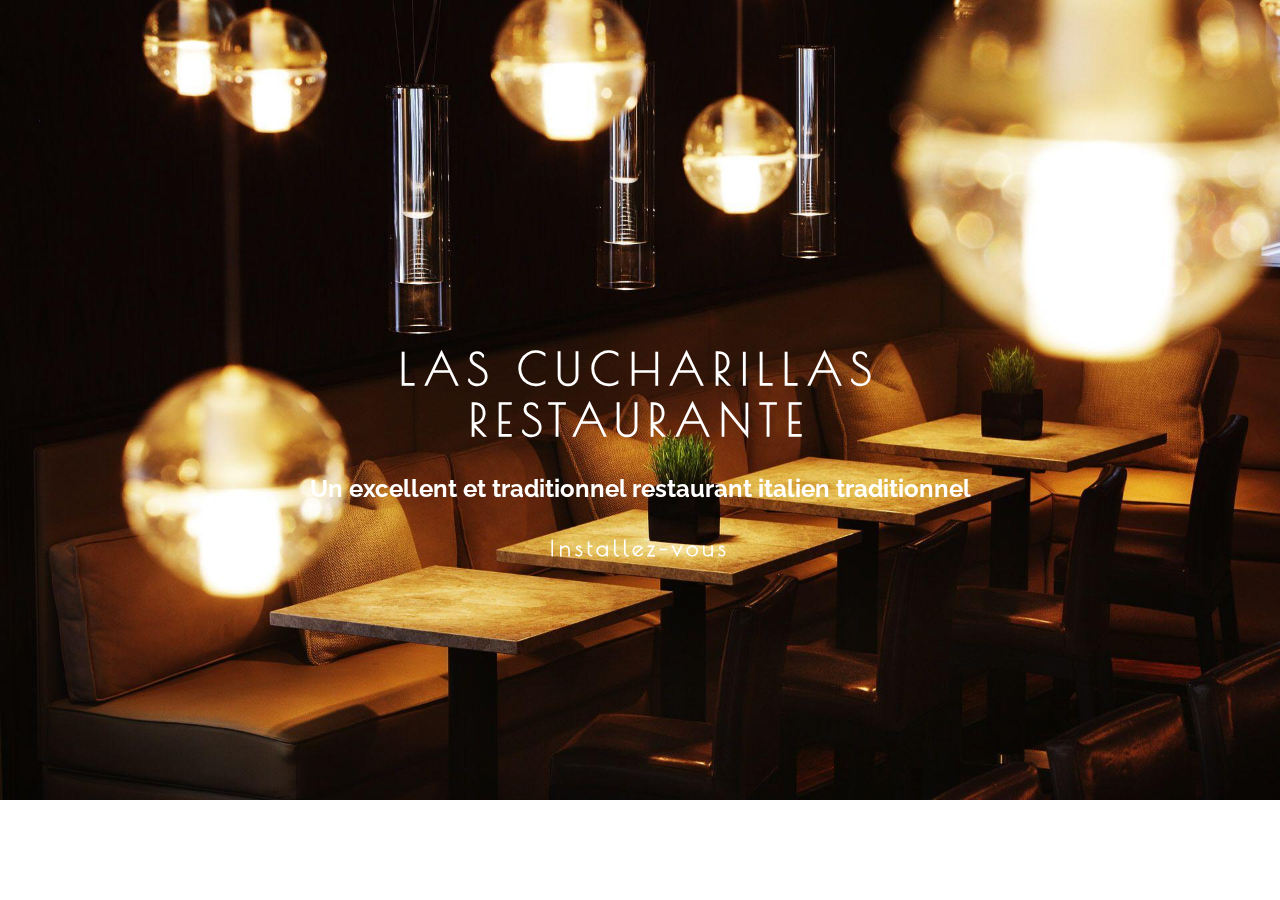
<file: index.html>
<!DOCTYPE html>
<html lang="fr">
<head>
    <meta charset="UTF-8">
    <meta name="viewport" content="width=device-width, initial-scale=1.0">
    <!-- FEUILLE DE STYLE CSS -->
    <link rel="stylesheet" href="./FRONT/scss/all.css">
    <title>Las Cucharillas Restaurante</title>
</head>
<body class="testbg">

    <div class="centered">
        <h1 class="titleIndex">Las Cucharillas Restaurante<h1>
        <p>Un excellent et traditionnel restaurant italien traditionnel</p>
        <a href="./FRONT/pages/accueil.html">Installez-vous</a>
    </div>

</body>
</html>
</file>
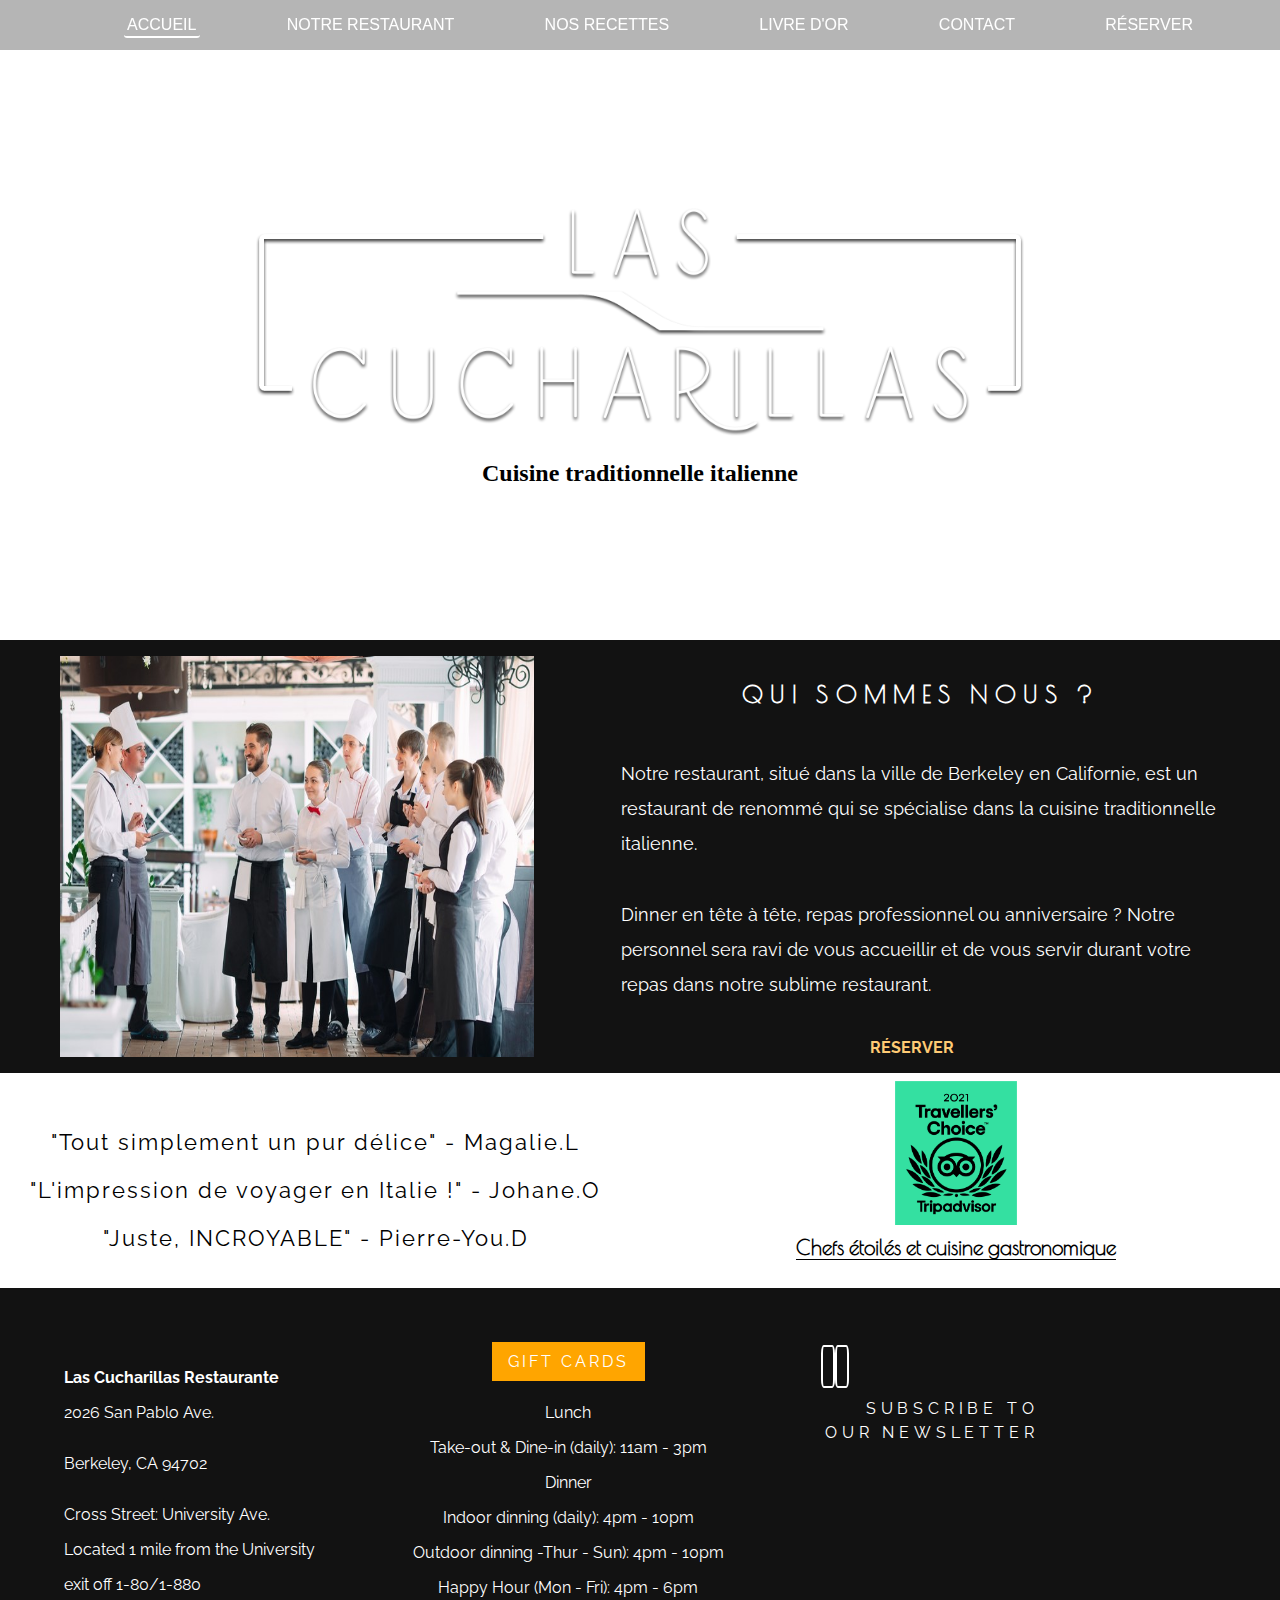
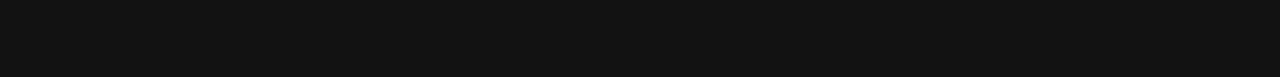
<file: FRONT/pages/index.html>
<!DOCTYPE html>
<html lang="fr">

<head>
    <meta charset="UTF-8">
    <meta name="viewport" content="width=device-width, initial-scale=1.0">
    <!-- FEUILLE DE STYLES CSS -->
    <link rel="stylesheet" href="../scss/all.css">
    <title>Las Cucharillas - Restaurante</title>
</head>

<body>

    <!--? NAVBAR -->
    <nav>
        <ul>
            <li><a class="active" href="../pages/index.html">Accueil</a></li>
            <li><a href="../pages/restaurant.html">Notre restaurant</a></li>
            <li><a href="#">Nos recettes</a></li>
            <li><a href="#">Livre d'Or</a></li>
            <li><a href="../pages/contact.html">Contact</a></li>
            <li><a href="#">Réserver</a></li>
        </ul>
    </nav>

    <!--? BIG TITLE -->
    <div class="bigTitle">
        <img src="../img/&3.png" alt="Logo Las Cucharillas" />
        <h2>Cuisine traditionnelle italienne</h2>
    </div>

    <!--? ELEMENT 1 -->
    <section>

        <!--? NOTRE RESTAURANT -->
        <article class="quisommesnous">
            <img src="../img/manager-personnel-restaurant.jpeg" alt="Qui sommes nous ?"/>
            <div>
                <h2>Qui sommes nous ?</h2>
                <p>Notre restaurant, situé dans la ville de Berkeley en Californie, est un restaurant de renommé qui se spécialise dans la cuisine traditionnelle italienne.</p>
                <p>Dinner en tête à tête, repas professionnel ou anniversaire ? Notre personnel sera ravi de vous accueillir et de vous servir durant votre repas dans notre sublime restaurant.</p>
                <div class="reserver">
                    <a href="#">Réserver</a>
                </div>
            </div>
        </article>

        <!--? NOTES RESTAURANT -->
        <article class="notesRestaurant">
            <div class="notesClients">
                <p>"Tout simplement un pur <span>délice</span>" - Magalie.L</p>
                <p>"L'impression de <span>voyager</span> en Italie !" - Johane.O</p>
                <p>"Juste, <span>INCROYABLE</span>" - Pierre-You.D</p>
            </div>
            <div class="tripAdvisor">
                <img src="../img/trip.png" alt="TripAdvisor Travellers' Choice 2021"/>
                <p>Chefs étoilés et cuisine gastronomique</p>
            </div>
        </article>
    </section>

    <!--? FOOTER -->
    <footer>
        <div class="left">
            <div>
                <p>Las Cucharillas Restaurante</p>
                <p>2026 San Pablo Ave.</p>
            </div>
            <div>
                <p>Berkeley, CA 94702</p>
            </div>
            <div>
                <p>Cross Street: University Ave.</p>
                <p>Located 1 mile from the University</p>
                <p>exit off 1-80/1-880</p>
            </div>
        </div>

        <div class="middle">
            <a href="#">GIFT CARDS</a>
            <p><span class="boldeur">Lunch</span></p>
            <p>Take-out & Dine-in (daily): 11am - 3pm</p>
            <p><span class="boldeur">Dinner</span></p>
            <p>Indoor dinning (daily): 4pm - 10pm</p>
            <p>Outdoor dinning -Thur - Sun): 4pm - 10pm</p>
            <p>Happy Hour (Mon - Fri): 4pm - 6pm</p>
        </div>

        <div class="right">
            <div>
                <a href="www.facebook.com"><i class="ri-facebook-circle-fill"></i></a>
                <a href="www.instagram.com"><i class="ri-instagram-fill"></i></a>
                <i class="ri-google-fill"></i>
                <i class="ri-twitter-fill"></i>
            </div>
            <p>Subscribe to our newsletter</p>
        </div>
    </footer>

</body>

</html>
</file>
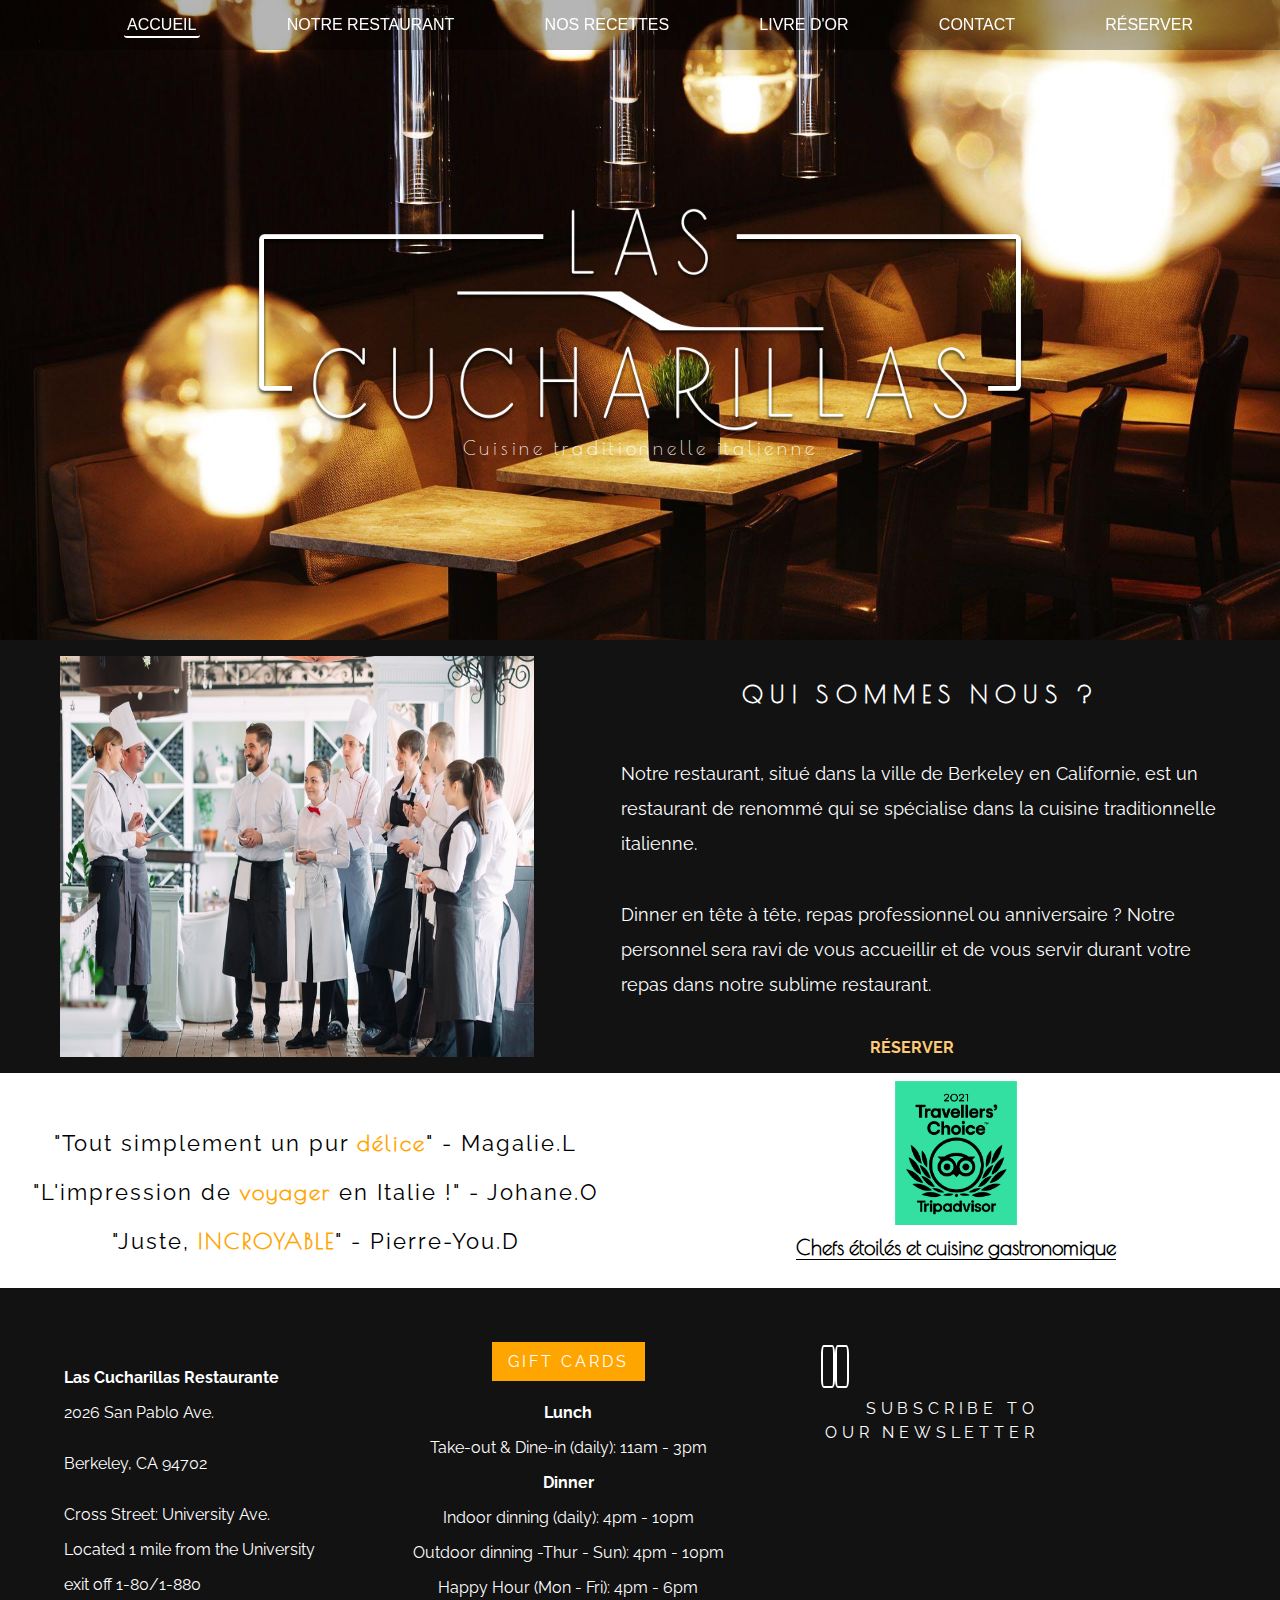
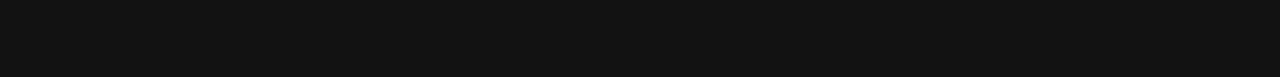
<file: FRONT/pages/accueil.html>
<!DOCTYPE html>
<html lang="fr">

<head>
    <meta charset="UTF-8">
    <meta name="viewport" content="width=device-width, initial-scale=1.0">
    <!-- FEUILLE DE STYLES CSS -->
    <link rel="stylesheet" href="../scss/all.css">
    <title>Las Cucharillas - Restaurante</title>
</head>

<body>

    <!--? NAVBAR -->
    <nav>
        <ul>
            <li><a class="active" href="../pages/accueil.html">Accueil</a></li>
            <li><a href="../pages/restaurant.html">Notre restaurant</a></li>
            <li><a href="#">Nos recettes</a></li>
            <li><a href="#">Livre d'Or</a></li>
            <li><a href="../pages/contact.html">Contact</a></li>
            <li><a href="#">Réserver</a></li>
        </ul>
    </nav>

    <!--? BIG TITLE -->
    <div class="bg bigTitle">
        <img src="../assets/img/&3.png" alt="Logo Las Cucharillas" />
        <h3>Cuisine traditionnelle italienne</h3>
    </div>

    <!--? ELEMENT 1 -->
    <section>

        <!--? NOTRE RESTAURANT -->
        <article class="quisommesnous">
            <img src="../assets/img/manager-personnel-restaurant.jpeg" alt="Qui sommes nous ?"/>
            <div>
                <h2>Qui sommes nous ?</h2>
                <p>Notre restaurant, situé dans la ville de Berkeley en Californie, est un restaurant de renommé qui se spécialise dans la cuisine traditionnelle italienne.</p>
                <p>Dinner en tête à tête, repas professionnel ou anniversaire ? Notre personnel sera ravi de vous accueillir et de vous servir durant votre repas dans notre sublime restaurant.</p>
                <div class="reserver">
                    <a href="#">Réserver</a>
                </div>
            </div>
        </article>

        <!--? NOTES RESTAURANT -->
        <article class="notesRestaurant">
            <div class="notesClients">
                <p>"Tout simplement un pur <span class="span-orange">délice</span>" - Magalie.L</p>
                <p>"L'impression de <span class="span-orange">voyager</span> en Italie !" - Johane.O</p>
                <p>"Juste, <span class="span-orange">INCROYABLE</span>" - Pierre-You.D</p>
            </div>
            <div class="tripAdvisor">
                <img src="../assets/img/trip.png" alt="TripAdvisor Travellers' Choice 2021"/>
                <p>Chefs étoilés et cuisine gastronomique</p>
            </div>
        </article>
    </section>

    <!--? FOOTER -->
    <footer>
        <div class="left">
            <div>
                <p>Las Cucharillas Restaurante</p>
                <p>2026 San Pablo Ave.</p>
            </div>
            <div>
                <p>Berkeley, CA 94702</p>
            </div>
            <div>
                <p>Cross Street: University Ave.</p>
                <p>Located 1 mile from the University</p>
                <p>exit off 1-80/1-880</p>
            </div>
        </div>

        <div class="middle">
            <a href="#">GIFT CARDS</a>
            <p><span class="bolded">Lunch</span></p>
            <p>Take-out & Dine-in (daily): 11am - 3pm</p>
            <p><span class="bolded">Dinner</span></p>
            <p>Indoor dinning (daily): 4pm - 10pm</p>
            <p>Outdoor dinning -Thur - Sun): 4pm - 10pm</p>
            <p>Happy Hour (Mon - Fri): 4pm - 6pm</p>
        </div>

        <div class="right">
            <div>
                <a href="www.facebook.com"><i class="ri-facebook-circle-fill"></i></a>
                <a href="www.instagram.com"><i class="ri-instagram-fill"></i></a>
                <i class="ri-google-fill"></i>
                <i class="ri-twitter-fill"></i>
            </div>
            <p>Subscribe to our newsletter</p>
        </div>
    </footer>

</body>

</html>
</file>
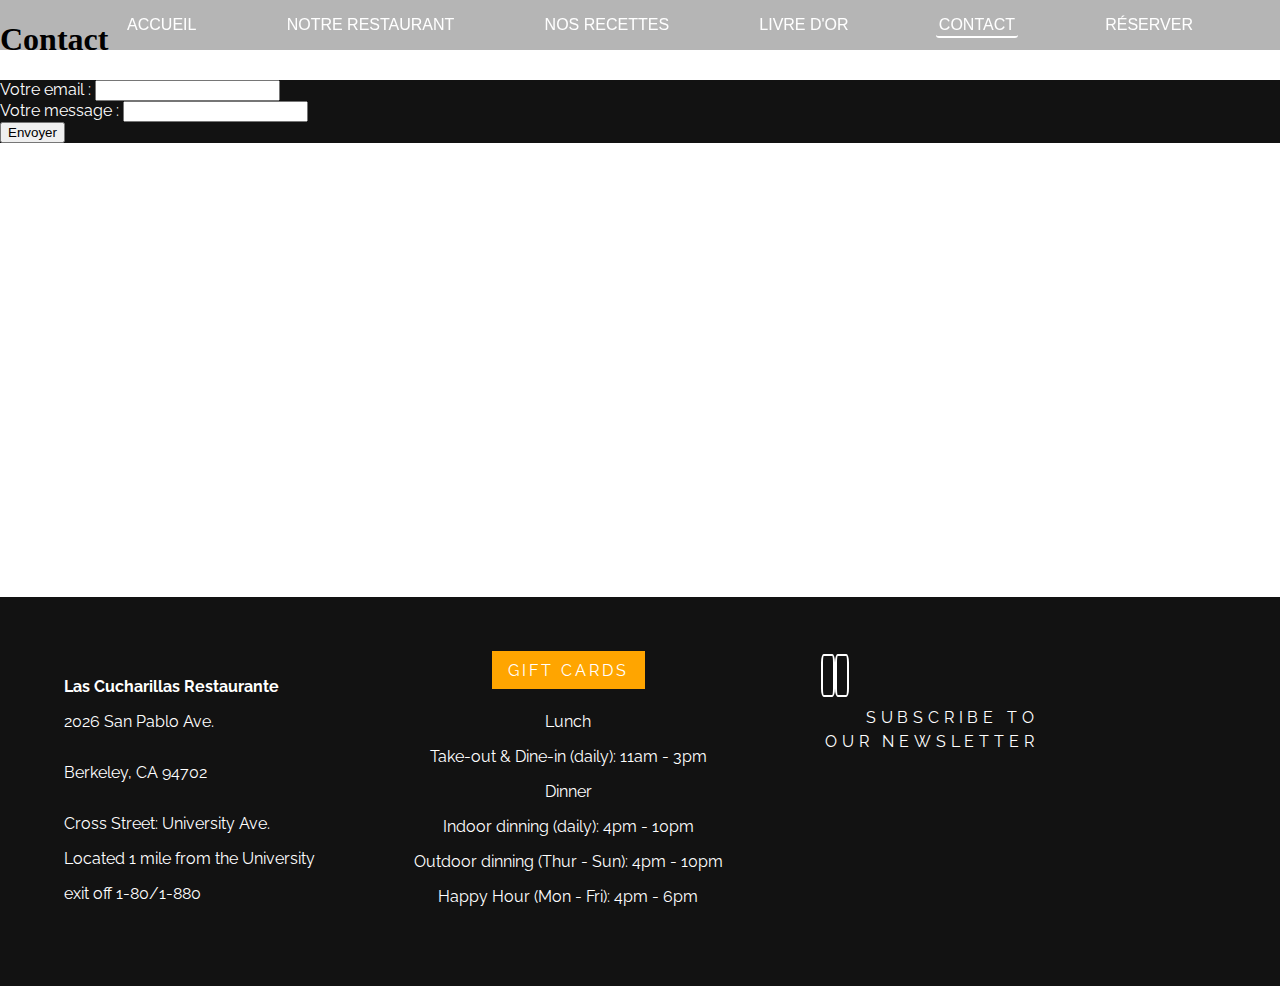
<file: FRONT/pages/contact.html>
<!DOCTYPE html>
<html lang="fr">

<head>
    <meta charset="UTF-8">
    <meta name="viewport" content="width=device-width, initial-scale=1.0">
    <!-- FEUILLE DE STYLES CSS -->
    <link rel="stylesheet" href="../scss/all.css">
    <title>Las Cucharillas - Contact</title>
</head>

<body>

    <!--? NAVBAR -->
    <nav>
        <ul>
            <li><a href="../pages/accueil.html">Accueil</a></li>
            <li><a href="../pages/restaurant.html">Notre restaurant</a></li>
            <li><a href="#">Nos recettes</a></li>
            <li><a href="#">Livre d'Or</a></li>
            <li><a class="active" href="../pages/contact.html">Contact</a></li>
            <li><a href="#">Réserver</a></li>
        </ul>
    </nav>

    <!--? BIG TITLE -->
    <div class="michael">
        <h1>Contact</h1>
    </div>

    <!--? FORMULAIRE DE CONTACT -->
    <div class="formulaire">
        <form action="../php/contact.php" method="post">
            <div>
                <label for="clientEmail">Votre email :</label>
                <input type="email" name="email" id="clientEmail">
            </div>
            <div>
                <label for="clientMessage">Votre message :</label>
                <input type="text" name="message" id="clientMessage">
            </div>
            <div>
                <button type="submit">Envoyer</button>
            </div>
        </form>
    </div>

    <!--? NOTRE LOCALISATION -->
    <div class="notreLocalisation">
        <div>
            <iframe src="https://www.google.com/maps/embed?pb=!1m18!1m12!1m3!1d3149.831111754383!2d-122.24962528491932!3d37.86424196478059!2m3!1f0!2f0!3f0!3m2!1i1024!2i768!4f13.1!3m3!1m2!1s0x80857c3495516ce7%3A0x15a3108bbc2b1a81!2s2601%20Horseshoe%20Driveway%2C%20Berkeley%2C%20CA%2094720%2C%20%C3%89tats-Unis!5e0!3m2!1sfr!2sfr!4v1651426438299!5m2!1sfr!2sfr" width="600" height="450" style="border:0;" allowfullscreen="" loading="lazy" referrerpolicy="no-referrer-when-downgrade"></iframe>
        </div>
    </div>

    <!--? FOOTER -->
    <footer>
        <div class="left">
            <div>
                <p>Las Cucharillas Restaurante</p>
                <p>2026 San Pablo Ave.</p>
            </div>
            <div>
                <p>Berkeley, CA 94702</p>
            </div>
            <div>
                <p>Cross Street: University Ave.</p>
                <p>Located 1 mile from the University</p>
                <p>exit off 1-80/1-880</p>
            </div>
        </div>

        <div class="middle">
            <a href="#">GIFT CARDS</a>
            <p><span class="boldeur">Lunch</span></p>
            <p>Take-out & Dine-in (daily): 11am - 3pm</p>
            <p><span class="boldeur">Dinner</span></p>
            <p>Indoor dinning (daily): 4pm - 10pm</p>
            <p>Outdoor dinning (Thur - Sun): 4pm - 10pm</p>
            <p>Happy Hour (Mon - Fri): 4pm - 6pm</p>
        </div>

        <div class="right">
            <div>
                <a href="www.facebook.com"><i class="ri-facebook-circle-fill"></i></a>
                <a href="www.instagram.com"><i class="ri-instagram-fill"></i></a>
                <i class="ri-google-fill"></i>
                <i class="ri-twitter-fill"></i>
            </div>
            <p>Subscribe to our newsletter</p>
        </div>
    </footer>

</body>

</html>
</file>
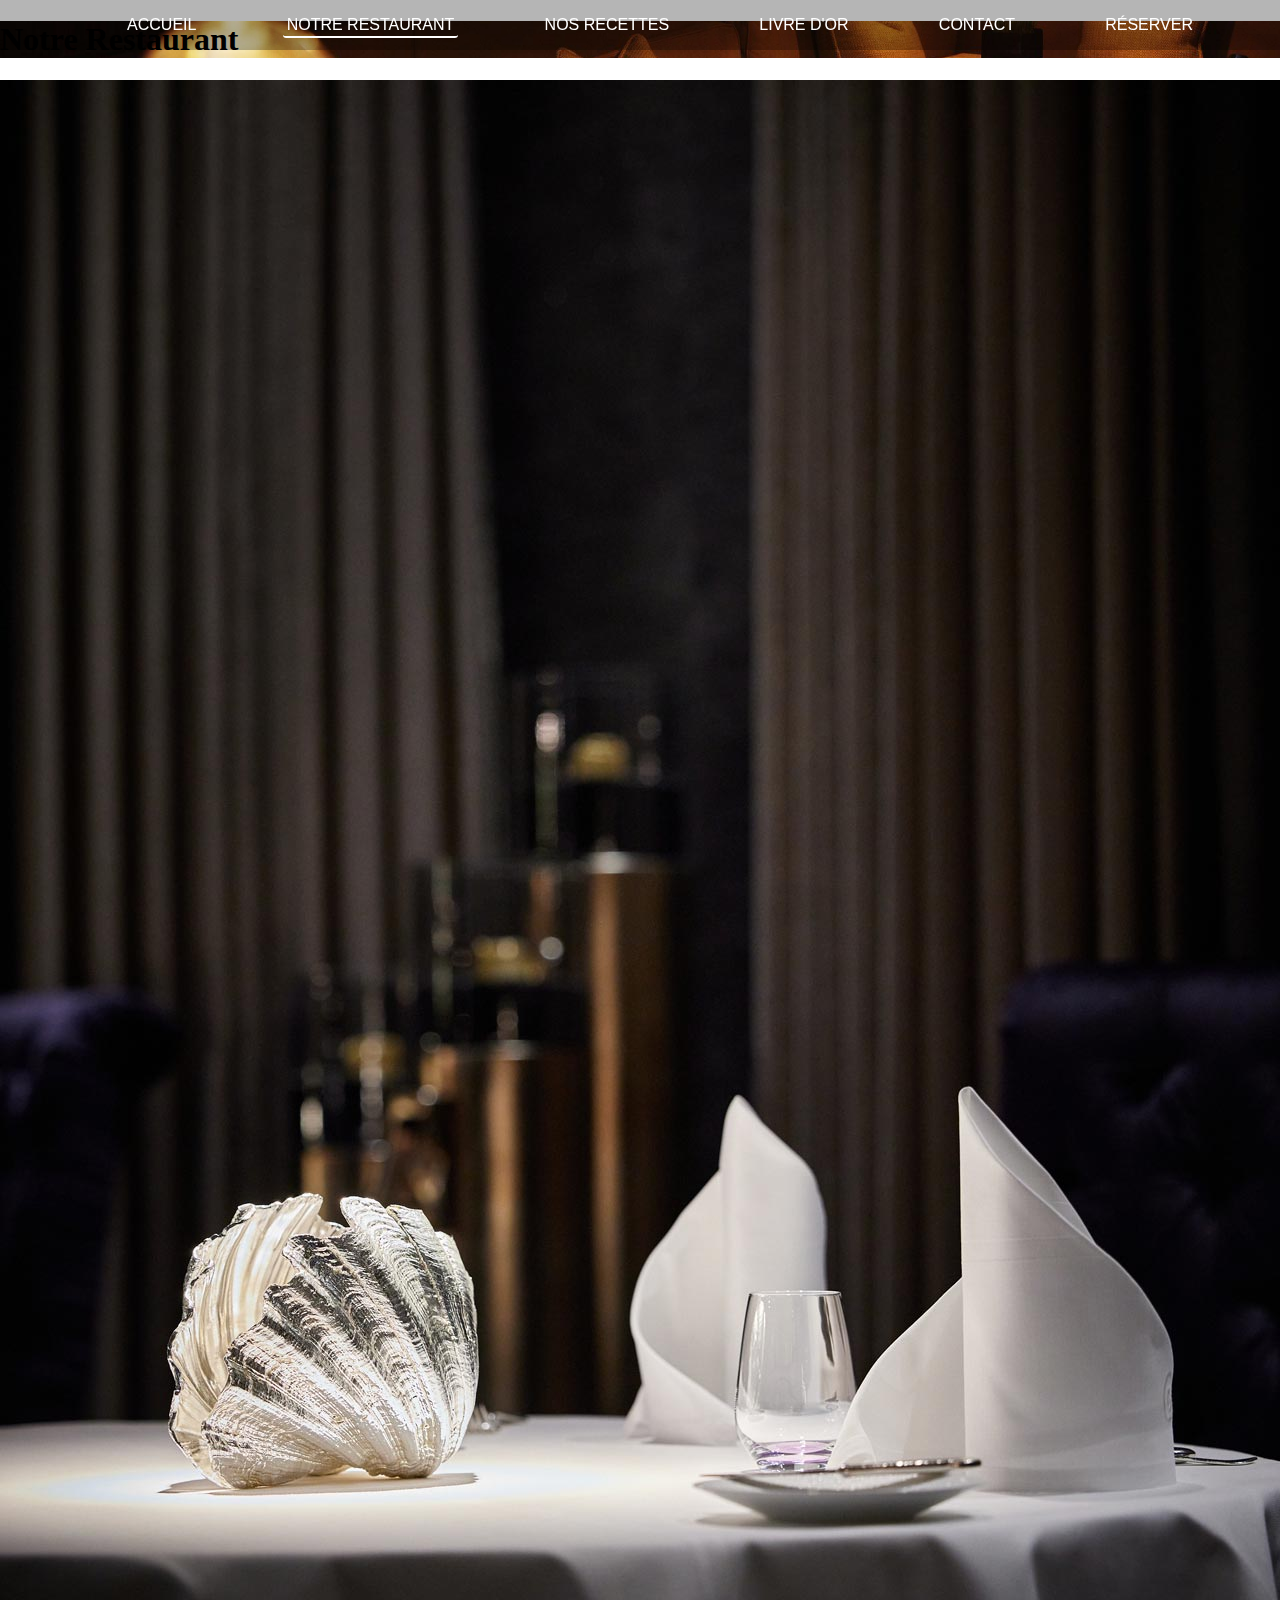
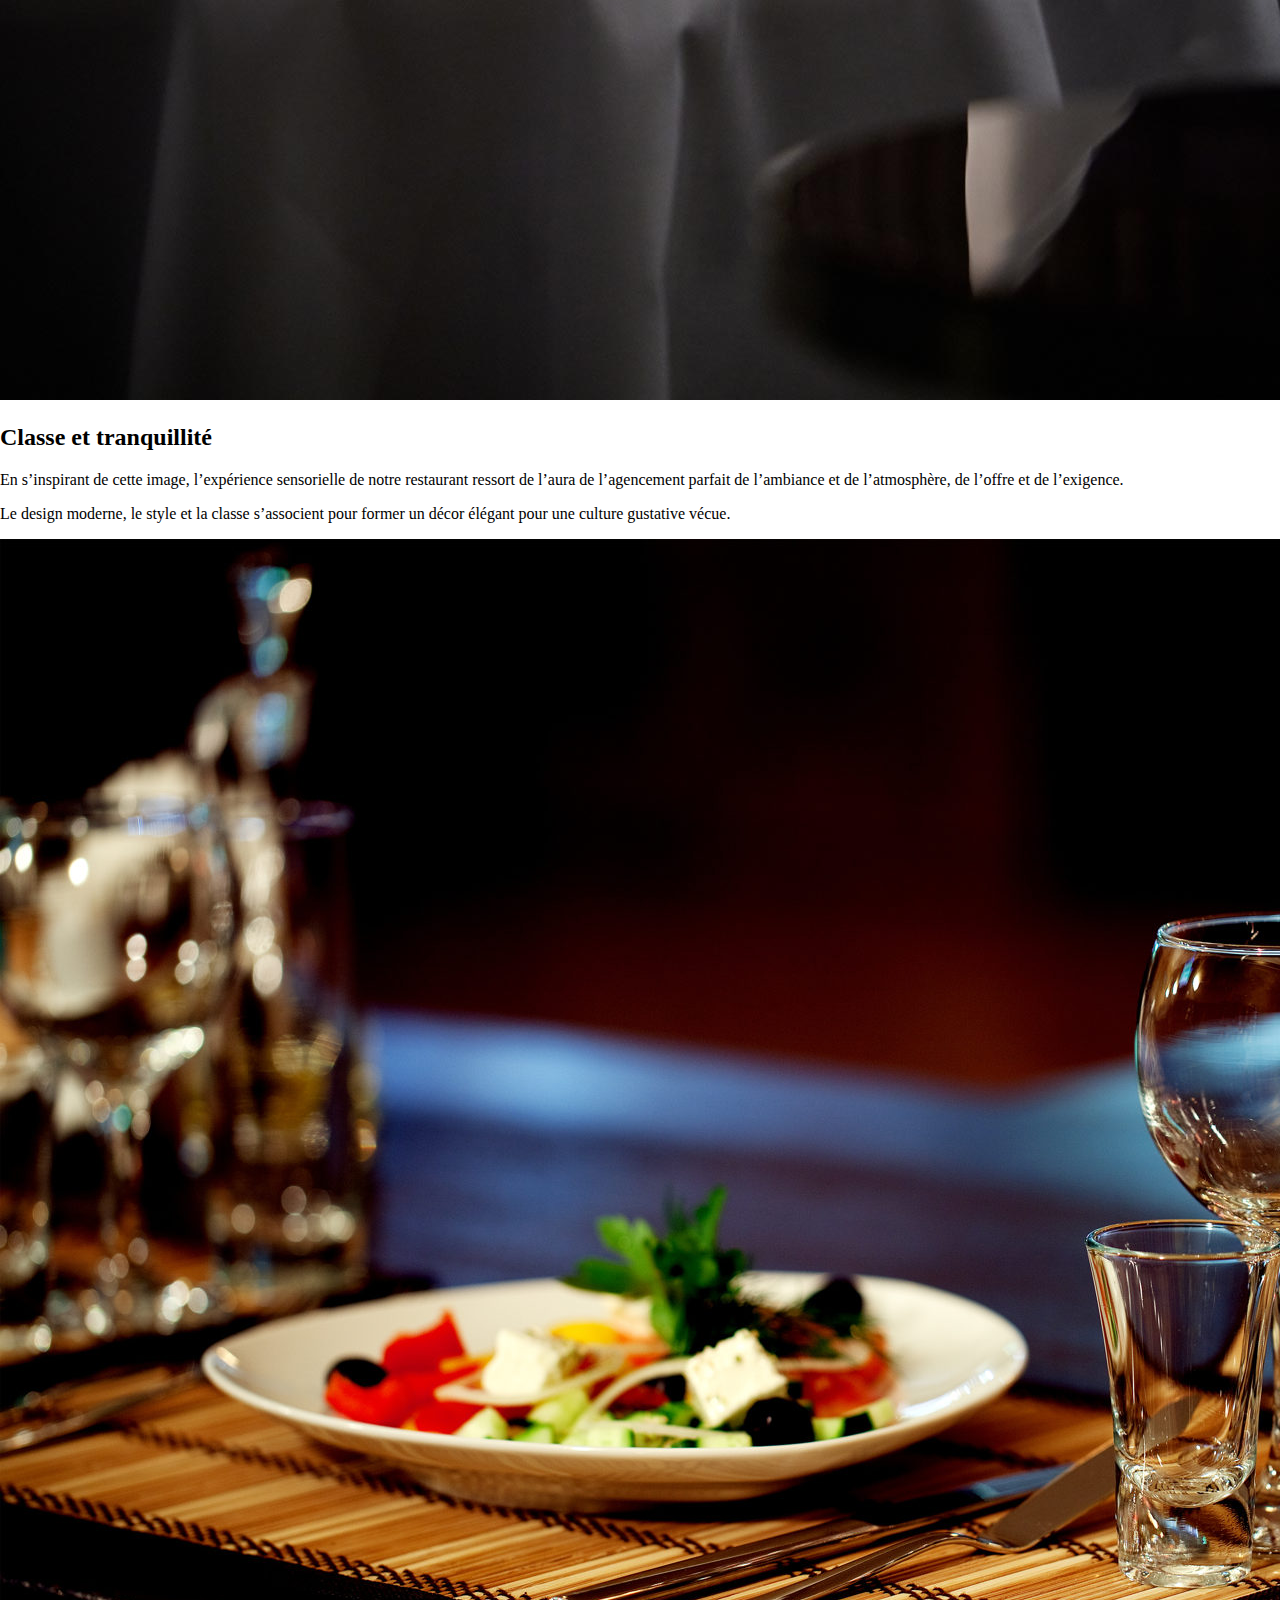
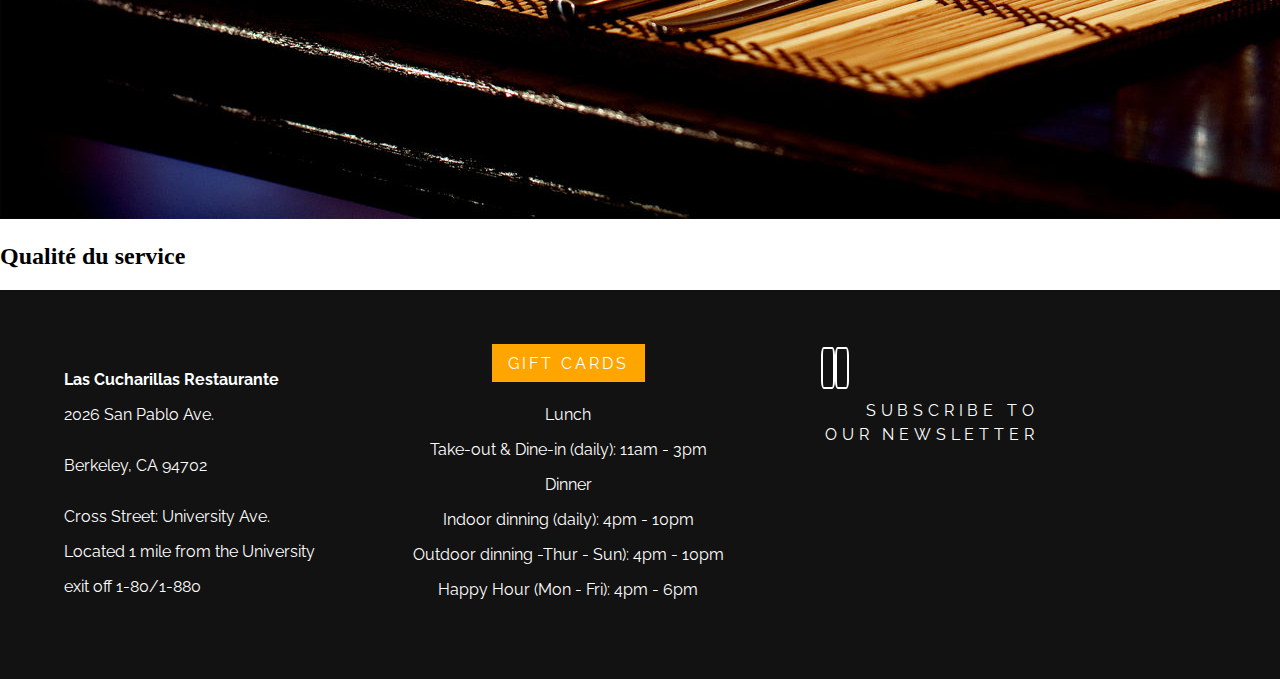
<file: FRONT/pages/restaurant.html>
<!DOCTYPE html>
<html lang="fr">

<head>
    <meta charset="UTF-8">
    <meta name="viewport" content="width=device-width, initial-scale=1.0">
    <!-- FEUILLE DE STYLES CSS -->
    <link rel="stylesheet" href="../scss/all.css">
    <title>Las Cucharillas - Notre Restaurant</title>
</head>

<body>

    <!--? NAVBAR -->
    <nav>
        <ul>
            <li><a href="../pages/accueil.html">Accueil</a></li>
            <li><a class="active" href="../pages/restaurant.html">Notre restaurant</a></li>
            <li><a href="#">Nos recettes</a></li>
            <li><a href="#">Livre d'Or</a></li>
            <li><a href="../pages/contact.html">Contact</a></li>
            <li><a href="#">Réserver</a></li>
        </ul>
    </nav>

    <!--? BIG TITLE -->
    <div class="bg bigTitleTest">
        <h1>Notre Restaurant</h1>
    </div>

    <!--? ARTICLE 1  -->

    <section>
        <article class="classeTranquillite">
            <img src="../assets/img/interieur_ammolite_2021.jpg" alt="Notre restaurant" />
            <div>
                <h2>Classe et tranquillité</h2>
                <p>En s’inspirant de cette image, l’expérience sensorielle de notre restaurant ressort de l’aura de l’agencement parfait de l’ambiance et de l’atmosphère, de l’offre et de l’exigence.</p>
                <p>Le design moderne, le style et la classe s’associent pour former un décor élégant pour une culture gustative vécue.</p>
            </div>
        </article>

        <article class="serviceSalle">
            <img src="../assets/img/sh_55090012_greek_salad.jpg" alt="Qualité du service en salle" />
            <div>
                <h2>Qualité du service</h2>
                <p></p>
            </div>
        </article>
    </section>

    <!--? FOOTER -->
    <footer>
        <div class="left">
            <div>
                <p>Las Cucharillas Restaurante</p>
                <p>2026 San Pablo Ave.</p>
            </div>
            <div>
                <p>Berkeley, CA 94702</p>
            </div>
            <div>
                <p>Cross Street: University Ave.</p>
                <p>Located 1 mile from the University</p>
                <p>exit off 1-80/1-880</p>
            </div>
        </div>

        <div class="middle">
            <a href="#">GIFT CARDS</a>
            <p><span class="boldeur">Lunch</span></p>
            <p>Take-out & Dine-in (daily): 11am - 3pm</p>
            <p><span class="boldeur">Dinner</span></p>
            <p>Indoor dinning (daily): 4pm - 10pm</p>
            <p>Outdoor dinning -Thur - Sun): 4pm - 10pm</p>
            <p>Happy Hour (Mon - Fri): 4pm - 6pm</p>
        </div>

        <div class="right">
            <div>
                <a href="www.facebook.com"><i class="ri-facebook-circle-fill"></i></a>
                <a href="www.instagram.com"><i class="ri-instagram-fill"></i></a>
                <i class="ri-google-fill"></i>
                <i class="ri-twitter-fill"></i>
            </div>
            <p>Subscribe to our newsletter</p>
        </div>
    </footer>

</body>

</html>
</file>
<file: FRONT/scss/all.css>
@charset "UTF-8";
@import url("https://fonts.googleapis.com/css2?family=Raleway&display=swap");
@import url("https://fonts.googleapis.com/css2?family=Poiret+One&display=swap");
@import url("https://fonts.googleapis.com/css2?family=Raleway&display=swap");
@import url("https://fonts.googleapis.com/css2?family=Poiret+One&display=swap");
@import url("https://fonts.googleapis.com/css2?family=Raleway&display=swap");
@import url("https://fonts.googleapis.com/css2?family=Poiret+One&display=swap");
@import url("https://fonts.googleapis.com/css2?family=Raleway&display=swap");
@import url("https://fonts.googleapis.com/css2?family=Poiret+One&display=swap");
@import url("https://fonts.googleapis.com/css2?family=Raleway&display=swap");
@import url("https://fonts.googleapis.com/css2?family=Poiret+One&display=swap");
@import url("https://fonts.googleapis.com/css2?family=Raleway&display=swap");
@import url("https://fonts.googleapis.com/css2?family=Poiret+One&display=swap");
@import url("https://fonts.googleapis.com/css2?family=Raleway&display=swap");
@import url("https://fonts.googleapis.com/css2?family=Poiret+One&display=swap");
.centered {
  position: fixed;
  top: 50%;
  left: 50%;
  -webkit-transform: translate(-50%, -50%);
          transform: translate(-50%, -50%);
  width: 60%;
  padding: 5px;
  text-align: center;
  color: #FFF;
}

.titleIndex {
  font-size: 2.7rem;
  font-family: "Poiret One", cursive;
  text-transform: uppercase;
  letter-spacing: 0.2em;
}

.centered p {
  display: block;
  position: relative;
  font-size: 1.5rem;
  font-family: "Raleway", sans-serif;
}

.centered a {
  font-size: 1.4rem;
  color: #FFF;
  text-decoration: none;
  padding: 0.3em;
  border-radius: 0.3em;
  letter-spacing: 4px;
  font-family: "Poiret One", cursive;
  -webkit-transition: all 0.3s ease-in-out;
  transition: all 0.3s ease-in-out;
}

.centered a:hover {
  -webkit-text-decoration: underline 2px;
          text-decoration: underline 2px;
  text-underline-offset: 0.4em;
}

nav {
  position: fixed;
  left: 0px;
  top: 0px;
  right: 0px;
  background-color: rgba(0, 0, 0, 0.29);
  opacity: 1;
  font-family: 'Roboto Condensed', sans-serif;
}

nav ul {
  display: -webkit-box;
  display: -ms-flexbox;
  display: flex;
  -webkit-box-pack: space-evenly;
      -ms-flex-pack: space-evenly;
          justify-content: space-evenly;
  list-style: none;
}

nav a {
  color: #FFF;
  padding: 0.2em;
  font-size: 1rem;
  text-decoration: none;
  text-transform: uppercase;
  -webkit-transition: color 0.3s ease-in-out;
  transition: color 0.3s ease-in-out;
}

nav a:hover {
  color: #FFCB74;
  border-radius: 0.3em;
}

nav a.active {
  border-bottom: 2px solid white;
  border-radius: 0.2em;
}

.bigTitle {
  height: 50vw;
  text-align: center;
}

.bigTitle img {
  margin-top: 13em;
  width: 60%;
}

.bigTitle h1 {
  color: #FFF;
  font-family: "Poiret One", cursive;
  font-weight: lighter;
  letter-spacing: 0.2em;
}

.bigTitle h3 {
  margin-top: -0.2em;
  color: #FFF;
  font-family: "Poiret One", cursive;
  font-weight: lighter;
  letter-spacing: 0.2em;
}

.quisommesnous {
  display: -webkit-box;
  display: -ms-flexbox;
  display: flex;
  -ms-flex-pack: distribute;
      justify-content: space-around;
  padding: 1em;
  color: #FFF;
  background-color: #121212;
}

.quisommesnous img {
  width: 38%;
}

.quisommesnous div {
  width: 48%;
}

.quisommesnous div h2 {
  margin-top: 1em;
  margin-bottom: 2em;
  letter-spacing: 0.3em;
  text-align: center;
  text-transform: uppercase;
  font-size: 1.5rem;
  font-weight: bolder;
  font-family: "Poiret One", cursive;
}

.quisommesnous div p {
  margin-bottom: 2em;
  font-size: 1.1rem;
  line-height: 2em;
  font-family: "Raleway", sans-serif;
}

.quisommesnous a {
  margin-left: 85%;
  padding: 0.3em;
  color: #FFCB74;
  font-size: 1rem;
  border-radius: 0.4em;
  -webkit-text-decoration: 2px solid white;
          text-decoration: 2px solid white;
  text-transform: uppercase;
  font-weight: bold;
  font-family: "Raleway", sans-serif;
  -webkit-transition: all 0.3s ease-in-out;
  transition: all 0.3s ease-in-out;
}

.quisommesnous a:hover {
  color: #FFF;
  background-color: #FFCB74;
}

@font-face {
  font-family: "bootstrap-icons";
  src: url("./fonts/bootstrap-icons.woff2?524846017b983fc8ded9325d94ed40f3") format("woff2"), url("./fonts/bootstrap-icons.woff?524846017b983fc8ded9325d94ed40f3") format("woff");
}

.bi::before,
[class^="bi-"]::before,
[class*=" bi-"]::before {
  display: inline-block;
  font-family: "bootstrap-icons" !important;
  font-style: normal;
  font-weight: normal !important;
  font-variant: normal;
  text-transform: none;
  line-height: 1;
  vertical-align: -.125em;
  -webkit-font-smoothing: antialiased;
  -moz-osx-font-smoothing: grayscale;
}

.bi-123::before {
  content: "";
}

.bi-alarm-fill::before {
  content: "";
}

.bi-alarm::before {
  content: "";
}

.bi-align-bottom::before {
  content: "";
}

.bi-align-center::before {
  content: "";
}

.bi-align-end::before {
  content: "";
}

.bi-align-middle::before {
  content: "";
}

.bi-align-start::before {
  content: "";
}

.bi-align-top::before {
  content: "";
}

.bi-alt::before {
  content: "";
}

.bi-app-indicator::before {
  content: "";
}

.bi-app::before {
  content: "";
}

.bi-archive-fill::before {
  content: "";
}

.bi-archive::before {
  content: "";
}

.bi-arrow-90deg-down::before {
  content: "";
}

.bi-arrow-90deg-left::before {
  content: "";
}

.bi-arrow-90deg-right::before {
  content: "";
}

.bi-arrow-90deg-up::before {
  content: "";
}

.bi-arrow-bar-down::before {
  content: "";
}

.bi-arrow-bar-left::before {
  content: "";
}

.bi-arrow-bar-right::before {
  content: "";
}

.bi-arrow-bar-up::before {
  content: "";
}

.bi-arrow-clockwise::before {
  content: "";
}

.bi-arrow-counterclockwise::before {
  content: "";
}

.bi-arrow-down-circle-fill::before {
  content: "";
}

.bi-arrow-down-circle::before {
  content: "";
}

.bi-arrow-down-left-circle-fill::before {
  content: "";
}

.bi-arrow-down-left-circle::before {
  content: "";
}

.bi-arrow-down-left-square-fill::before {
  content: "";
}

.bi-arrow-down-left-square::before {
  content: "";
}

.bi-arrow-down-left::before {
  content: "";
}

.bi-arrow-down-right-circle-fill::before {
  content: "";
}

.bi-arrow-down-right-circle::before {
  content: "";
}

.bi-arrow-down-right-square-fill::before {
  content: "";
}

.bi-arrow-down-right-square::before {
  content: "";
}

.bi-arrow-down-right::before {
  content: "";
}

.bi-arrow-down-short::before {
  content: "";
}

.bi-arrow-down-square-fill::before {
  content: "";
}

.bi-arrow-down-square::before {
  content: "";
}

.bi-arrow-down-up::before {
  content: "";
}

.bi-arrow-down::before {
  content: "";
}

.bi-arrow-left-circle-fill::before {
  content: "";
}

.bi-arrow-left-circle::before {
  content: "";
}

.bi-arrow-left-right::before {
  content: "";
}

.bi-arrow-left-short::before {
  content: "";
}

.bi-arrow-left-square-fill::before {
  content: "";
}

.bi-arrow-left-square::before {
  content: "";
}

.bi-arrow-left::before {
  content: "";
}

.bi-arrow-repeat::before {
  content: "";
}

.bi-arrow-return-left::before {
  content: "";
}

.bi-arrow-return-right::before {
  content: "";
}

.bi-arrow-right-circle-fill::before {
  content: "";
}

.bi-arrow-right-circle::before {
  content: "";
}

.bi-arrow-right-short::before {
  content: "";
}

.bi-arrow-right-square-fill::before {
  content: "";
}

.bi-arrow-right-square::before {
  content: "";
}

.bi-arrow-right::before {
  content: "";
}

.bi-arrow-up-circle-fill::before {
  content: "";
}

.bi-arrow-up-circle::before {
  content: "";
}

.bi-arrow-up-left-circle-fill::before {
  content: "";
}

.bi-arrow-up-left-circle::before {
  content: "";
}

.bi-arrow-up-left-square-fill::before {
  content: "";
}

.bi-arrow-up-left-square::before {
  content: "";
}

.bi-arrow-up-left::before {
  content: "";
}

.bi-arrow-up-right-circle-fill::before {
  content: "";
}

.bi-arrow-up-right-circle::before {
  content: "";
}

.bi-arrow-up-right-square-fill::before {
  content: "";
}

.bi-arrow-up-right-square::before {
  content: "";
}

.bi-arrow-up-right::before {
  content: "";
}

.bi-arrow-up-short::before {
  content: "";
}

.bi-arrow-up-square-fill::before {
  content: "";
}

.bi-arrow-up-square::before {
  content: "";
}

.bi-arrow-up::before {
  content: "";
}

.bi-arrows-angle-contract::before {
  content: "";
}

.bi-arrows-angle-expand::before {
  content: "";
}

.bi-arrows-collapse::before {
  content: "";
}

.bi-arrows-expand::before {
  content: "";
}

.bi-arrows-fullscreen::before {
  content: "";
}

.bi-arrows-move::before {
  content: "";
}

.bi-aspect-ratio-fill::before {
  content: "";
}

.bi-aspect-ratio::before {
  content: "";
}

.bi-asterisk::before {
  content: "";
}

.bi-at::before {
  content: "";
}

.bi-award-fill::before {
  content: "";
}

.bi-award::before {
  content: "";
}

.bi-back::before {
  content: "";
}

.bi-backspace-fill::before {
  content: "";
}

.bi-backspace-reverse-fill::before {
  content: "";
}

.bi-backspace-reverse::before {
  content: "";
}

.bi-backspace::before {
  content: "";
}

.bi-badge-3d-fill::before {
  content: "";
}

.bi-badge-3d::before {
  content: "";
}

.bi-badge-4k-fill::before {
  content: "";
}

.bi-badge-4k::before {
  content: "";
}

.bi-badge-8k-fill::before {
  content: "";
}

.bi-badge-8k::before {
  content: "";
}

.bi-badge-ad-fill::before {
  content: "";
}

.bi-badge-ad::before {
  content: "";
}

.bi-badge-ar-fill::before {
  content: "";
}

.bi-badge-ar::before {
  content: "";
}

.bi-badge-cc-fill::before {
  content: "";
}

.bi-badge-cc::before {
  content: "";
}

.bi-badge-hd-fill::before {
  content: "";
}

.bi-badge-hd::before {
  content: "";
}

.bi-badge-tm-fill::before {
  content: "";
}

.bi-badge-tm::before {
  content: "";
}

.bi-badge-vo-fill::before {
  content: "";
}

.bi-badge-vo::before {
  content: "";
}

.bi-badge-vr-fill::before {
  content: "";
}

.bi-badge-vr::before {
  content: "";
}

.bi-badge-wc-fill::before {
  content: "";
}

.bi-badge-wc::before {
  content: "";
}

.bi-bag-check-fill::before {
  content: "";
}

.bi-bag-check::before {
  content: "";
}

.bi-bag-dash-fill::before {
  content: "";
}

.bi-bag-dash::before {
  content: "";
}

.bi-bag-fill::before {
  content: "";
}

.bi-bag-plus-fill::before {
  content: "";
}

.bi-bag-plus::before {
  content: "";
}

.bi-bag-x-fill::before {
  content: "";
}

.bi-bag-x::before {
  content: "";
}

.bi-bag::before {
  content: "";
}

.bi-bar-chart-fill::before {
  content: "";
}

.bi-bar-chart-line-fill::before {
  content: "";
}

.bi-bar-chart-line::before {
  content: "";
}

.bi-bar-chart-steps::before {
  content: "";
}

.bi-bar-chart::before {
  content: "";
}

.bi-basket-fill::before {
  content: "";
}

.bi-basket::before {
  content: "";
}

.bi-basket2-fill::before {
  content: "";
}

.bi-basket2::before {
  content: "";
}

.bi-basket3-fill::before {
  content: "";
}

.bi-basket3::before {
  content: "";
}

.bi-battery-charging::before {
  content: "";
}

.bi-battery-full::before {
  content: "";
}

.bi-battery-half::before {
  content: "";
}

.bi-battery::before {
  content: "";
}

.bi-bell-fill::before {
  content: "";
}

.bi-bell::before {
  content: "";
}

.bi-bezier::before {
  content: "";
}

.bi-bezier2::before {
  content: "";
}

.bi-bicycle::before {
  content: "";
}

.bi-binoculars-fill::before {
  content: "";
}

.bi-binoculars::before {
  content: "";
}

.bi-blockquote-left::before {
  content: "";
}

.bi-blockquote-right::before {
  content: "";
}

.bi-book-fill::before {
  content: "";
}

.bi-book-half::before {
  content: "";
}

.bi-book::before {
  content: "";
}

.bi-bookmark-check-fill::before {
  content: "";
}

.bi-bookmark-check::before {
  content: "";
}

.bi-bookmark-dash-fill::before {
  content: "";
}

.bi-bookmark-dash::before {
  content: "";
}

.bi-bookmark-fill::before {
  content: "";
}

.bi-bookmark-heart-fill::before {
  content: "";
}

.bi-bookmark-heart::before {
  content: "";
}

.bi-bookmark-plus-fill::before {
  content: "";
}

.bi-bookmark-plus::before {
  content: "";
}

.bi-bookmark-star-fill::before {
  content: "";
}

.bi-bookmark-star::before {
  content: "";
}

.bi-bookmark-x-fill::before {
  content: "";
}

.bi-bookmark-x::before {
  content: "";
}

.bi-bookmark::before {
  content: "";
}

.bi-bookmarks-fill::before {
  content: "";
}

.bi-bookmarks::before {
  content: "";
}

.bi-bookshelf::before {
  content: "";
}

.bi-bootstrap-fill::before {
  content: "";
}

.bi-bootstrap-reboot::before {
  content: "";
}

.bi-bootstrap::before {
  content: "";
}

.bi-border-all::before {
  content: "";
}

.bi-border-bottom::before {
  content: "";
}

.bi-border-center::before {
  content: "";
}

.bi-border-inner::before {
  content: "";
}

.bi-border-left::before {
  content: "";
}

.bi-border-middle::before {
  content: "";
}

.bi-border-outer::before {
  content: "";
}

.bi-border-right::before {
  content: "";
}

.bi-border-style::before {
  content: "";
}

.bi-border-top::before {
  content: "";
}

.bi-border-width::before {
  content: "";
}

.bi-border::before {
  content: "";
}

.bi-bounding-box-circles::before {
  content: "";
}

.bi-bounding-box::before {
  content: "";
}

.bi-box-arrow-down-left::before {
  content: "";
}

.bi-box-arrow-down-right::before {
  content: "";
}

.bi-box-arrow-down::before {
  content: "";
}

.bi-box-arrow-in-down-left::before {
  content: "";
}

.bi-box-arrow-in-down-right::before {
  content: "";
}

.bi-box-arrow-in-down::before {
  content: "";
}

.bi-box-arrow-in-left::before {
  content: "";
}

.bi-box-arrow-in-right::before {
  content: "";
}

.bi-box-arrow-in-up-left::before {
  content: "";
}

.bi-box-arrow-in-up-right::before {
  content: "";
}

.bi-box-arrow-in-up::before {
  content: "";
}

.bi-box-arrow-left::before {
  content: "";
}

.bi-box-arrow-right::before {
  content: "";
}

.bi-box-arrow-up-left::before {
  content: "";
}

.bi-box-arrow-up-right::before {
  content: "";
}

.bi-box-arrow-up::before {
  content: "";
}

.bi-box-seam::before {
  content: "";
}

.bi-box::before {
  content: "";
}

.bi-braces::before {
  content: "";
}

.bi-bricks::before {
  content: "";
}

.bi-briefcase-fill::before {
  content: "";
}

.bi-briefcase::before {
  content: "";
}

.bi-brightness-alt-high-fill::before {
  content: "";
}

.bi-brightness-alt-high::before {
  content: "";
}

.bi-brightness-alt-low-fill::before {
  content: "";
}

.bi-brightness-alt-low::before {
  content: "";
}

.bi-brightness-high-fill::before {
  content: "";
}

.bi-brightness-high::before {
  content: "";
}

.bi-brightness-low-fill::before {
  content: "";
}

.bi-brightness-low::before {
  content: "";
}

.bi-broadcast-pin::before {
  content: "";
}

.bi-broadcast::before {
  content: "";
}

.bi-brush-fill::before {
  content: "";
}

.bi-brush::before {
  content: "";
}

.bi-bucket-fill::before {
  content: "";
}

.bi-bucket::before {
  content: "";
}

.bi-bug-fill::before {
  content: "";
}

.bi-bug::before {
  content: "";
}

.bi-building::before {
  content: "";
}

.bi-bullseye::before {
  content: "";
}

.bi-calculator-fill::before {
  content: "";
}

.bi-calculator::before {
  content: "";
}

.bi-calendar-check-fill::before {
  content: "";
}

.bi-calendar-check::before {
  content: "";
}

.bi-calendar-date-fill::before {
  content: "";
}

.bi-calendar-date::before {
  content: "";
}

.bi-calendar-day-fill::before {
  content: "";
}

.bi-calendar-day::before {
  content: "";
}

.bi-calendar-event-fill::before {
  content: "";
}

.bi-calendar-event::before {
  content: "";
}

.bi-calendar-fill::before {
  content: "";
}

.bi-calendar-minus-fill::before {
  content: "";
}

.bi-calendar-minus::before {
  content: "";
}

.bi-calendar-month-fill::before {
  content: "";
}

.bi-calendar-month::before {
  content: "";
}

.bi-calendar-plus-fill::before {
  content: "";
}

.bi-calendar-plus::before {
  content: "";
}

.bi-calendar-range-fill::before {
  content: "";
}

.bi-calendar-range::before {
  content: "";
}

.bi-calendar-week-fill::before {
  content: "";
}

.bi-calendar-week::before {
  content: "";
}

.bi-calendar-x-fill::before {
  content: "";
}

.bi-calendar-x::before {
  content: "";
}

.bi-calendar::before {
  content: "";
}

.bi-calendar2-check-fill::before {
  content: "";
}

.bi-calendar2-check::before {
  content: "";
}

.bi-calendar2-date-fill::before {
  content: "";
}

.bi-calendar2-date::before {
  content: "";
}

.bi-calendar2-day-fill::before {
  content: "";
}

.bi-calendar2-day::before {
  content: "";
}

.bi-calendar2-event-fill::before {
  content: "";
}

.bi-calendar2-event::before {
  content: "";
}

.bi-calendar2-fill::before {
  content: "";
}

.bi-calendar2-minus-fill::before {
  content: "";
}

.bi-calendar2-minus::before {
  content: "";
}

.bi-calendar2-month-fill::before {
  content: "";
}

.bi-calendar2-month::before {
  content: "";
}

.bi-calendar2-plus-fill::before {
  content: "";
}

.bi-calendar2-plus::before {
  content: "";
}

.bi-calendar2-range-fill::before {
  content: "";
}

.bi-calendar2-range::before {
  content: "";
}

.bi-calendar2-week-fill::before {
  content: "";
}

.bi-calendar2-week::before {
  content: "";
}

.bi-calendar2-x-fill::before {
  content: "";
}

.bi-calendar2-x::before {
  content: "";
}

.bi-calendar2::before {
  content: "";
}

.bi-calendar3-event-fill::before {
  content: "";
}

.bi-calendar3-event::before {
  content: "";
}

.bi-calendar3-fill::before {
  content: "";
}

.bi-calendar3-range-fill::before {
  content: "";
}

.bi-calendar3-range::before {
  content: "";
}

.bi-calendar3-week-fill::before {
  content: "";
}

.bi-calendar3-week::before {
  content: "";
}

.bi-calendar3::before {
  content: "";
}

.bi-calendar4-event::before {
  content: "";
}

.bi-calendar4-range::before {
  content: "";
}

.bi-calendar4-week::before {
  content: "";
}

.bi-calendar4::before {
  content: "";
}

.bi-camera-fill::before {
  content: "";
}

.bi-camera-reels-fill::before {
  content: "";
}

.bi-camera-reels::before {
  content: "";
}

.bi-camera-video-fill::before {
  content: "";
}

.bi-camera-video-off-fill::before {
  content: "";
}

.bi-camera-video-off::before {
  content: "";
}

.bi-camera-video::before {
  content: "";
}

.bi-camera::before {
  content: "";
}

.bi-camera2::before {
  content: "";
}

.bi-capslock-fill::before {
  content: "";
}

.bi-capslock::before {
  content: "";
}

.bi-card-checklist::before {
  content: "";
}

.bi-card-heading::before {
  content: "";
}

.bi-card-image::before {
  content: "";
}

.bi-card-list::before {
  content: "";
}

.bi-card-text::before {
  content: "";
}

.bi-caret-down-fill::before {
  content: "";
}

.bi-caret-down-square-fill::before {
  content: "";
}

.bi-caret-down-square::before {
  content: "";
}

.bi-caret-down::before {
  content: "";
}

.bi-caret-left-fill::before {
  content: "";
}

.bi-caret-left-square-fill::before {
  content: "";
}

.bi-caret-left-square::before {
  content: "";
}

.bi-caret-left::before {
  content: "";
}

.bi-caret-right-fill::before {
  content: "";
}

.bi-caret-right-square-fill::before {
  content: "";
}

.bi-caret-right-square::before {
  content: "";
}

.bi-caret-right::before {
  content: "";
}

.bi-caret-up-fill::before {
  content: "";
}

.bi-caret-up-square-fill::before {
  content: "";
}

.bi-caret-up-square::before {
  content: "";
}

.bi-caret-up::before {
  content: "";
}

.bi-cart-check-fill::before {
  content: "";
}

.bi-cart-check::before {
  content: "";
}

.bi-cart-dash-fill::before {
  content: "";
}

.bi-cart-dash::before {
  content: "";
}

.bi-cart-fill::before {
  content: "";
}

.bi-cart-plus-fill::before {
  content: "";
}

.bi-cart-plus::before {
  content: "";
}

.bi-cart-x-fill::before {
  content: "";
}

.bi-cart-x::before {
  content: "";
}

.bi-cart::before {
  content: "";
}

.bi-cart2::before {
  content: "";
}

.bi-cart3::before {
  content: "";
}

.bi-cart4::before {
  content: "";
}

.bi-cash-stack::before {
  content: "";
}

.bi-cash::before {
  content: "";
}

.bi-cast::before {
  content: "";
}

.bi-chat-dots-fill::before {
  content: "";
}

.bi-chat-dots::before {
  content: "";
}

.bi-chat-fill::before {
  content: "";
}

.bi-chat-left-dots-fill::before {
  content: "";
}

.bi-chat-left-dots::before {
  content: "";
}

.bi-chat-left-fill::before {
  content: "";
}

.bi-chat-left-quote-fill::before {
  content: "";
}

.bi-chat-left-quote::before {
  content: "";
}

.bi-chat-left-text-fill::before {
  content: "";
}

.bi-chat-left-text::before {
  content: "";
}

.bi-chat-left::before {
  content: "";
}

.bi-chat-quote-fill::before {
  content: "";
}

.bi-chat-quote::before {
  content: "";
}

.bi-chat-right-dots-fill::before {
  content: "";
}

.bi-chat-right-dots::before {
  content: "";
}

.bi-chat-right-fill::before {
  content: "";
}

.bi-chat-right-quote-fill::before {
  content: "";
}

.bi-chat-right-quote::before {
  content: "";
}

.bi-chat-right-text-fill::before {
  content: "";
}

.bi-chat-right-text::before {
  content: "";
}

.bi-chat-right::before {
  content: "";
}

.bi-chat-square-dots-fill::before {
  content: "";
}

.bi-chat-square-dots::before {
  content: "";
}

.bi-chat-square-fill::before {
  content: "";
}

.bi-chat-square-quote-fill::before {
  content: "";
}

.bi-chat-square-quote::before {
  content: "";
}

.bi-chat-square-text-fill::before {
  content: "";
}

.bi-chat-square-text::before {
  content: "";
}

.bi-chat-square::before {
  content: "";
}

.bi-chat-text-fill::before {
  content: "";
}

.bi-chat-text::before {
  content: "";
}

.bi-chat::before {
  content: "";
}

.bi-check-all::before {
  content: "";
}

.bi-check-circle-fill::before {
  content: "";
}

.bi-check-circle::before {
  content: "";
}

.bi-check-square-fill::before {
  content: "";
}

.bi-check-square::before {
  content: "";
}

.bi-check::before {
  content: "";
}

.bi-check2-all::before {
  content: "";
}

.bi-check2-circle::before {
  content: "";
}

.bi-check2-square::before {
  content: "";
}

.bi-check2::before {
  content: "";
}

.bi-chevron-bar-contract::before {
  content: "";
}

.bi-chevron-bar-down::before {
  content: "";
}

.bi-chevron-bar-expand::before {
  content: "";
}

.bi-chevron-bar-left::before {
  content: "";
}

.bi-chevron-bar-right::before {
  content: "";
}

.bi-chevron-bar-up::before {
  content: "";
}

.bi-chevron-compact-down::before {
  content: "";
}

.bi-chevron-compact-left::before {
  content: "";
}

.bi-chevron-compact-right::before {
  content: "";
}

.bi-chevron-compact-up::before {
  content: "";
}

.bi-chevron-contract::before {
  content: "";
}

.bi-chevron-double-down::before {
  content: "";
}

.bi-chevron-double-left::before {
  content: "";
}

.bi-chevron-double-right::before {
  content: "";
}

.bi-chevron-double-up::before {
  content: "";
}

.bi-chevron-down::before {
  content: "";
}

.bi-chevron-expand::before {
  content: "";
}

.bi-chevron-left::before {
  content: "";
}

.bi-chevron-right::before {
  content: "";
}

.bi-chevron-up::before {
  content: "";
}

.bi-circle-fill::before {
  content: "";
}

.bi-circle-half::before {
  content: "";
}

.bi-circle-square::before {
  content: "";
}

.bi-circle::before {
  content: "";
}

.bi-clipboard-check::before {
  content: "";
}

.bi-clipboard-data::before {
  content: "";
}

.bi-clipboard-minus::before {
  content: "";
}

.bi-clipboard-plus::before {
  content: "";
}

.bi-clipboard-x::before {
  content: "";
}

.bi-clipboard::before {
  content: "";
}

.bi-clock-fill::before {
  content: "";
}

.bi-clock-history::before {
  content: "";
}

.bi-clock::before {
  content: "";
}

.bi-cloud-arrow-down-fill::before {
  content: "";
}

.bi-cloud-arrow-down::before {
  content: "";
}

.bi-cloud-arrow-up-fill::before {
  content: "";
}

.bi-cloud-arrow-up::before {
  content: "";
}

.bi-cloud-check-fill::before {
  content: "";
}

.bi-cloud-check::before {
  content: "";
}

.bi-cloud-download-fill::before {
  content: "";
}

.bi-cloud-download::before {
  content: "";
}

.bi-cloud-drizzle-fill::before {
  content: "";
}

.bi-cloud-drizzle::before {
  content: "";
}

.bi-cloud-fill::before {
  content: "";
}

.bi-cloud-fog-fill::before {
  content: "";
}

.bi-cloud-fog::before {
  content: "";
}

.bi-cloud-fog2-fill::before {
  content: "";
}

.bi-cloud-fog2::before {
  content: "";
}

.bi-cloud-hail-fill::before {
  content: "";
}

.bi-cloud-hail::before {
  content: "";
}

.bi-cloud-haze-1::before {
  content: "";
}

.bi-cloud-haze-fill::before {
  content: "";
}

.bi-cloud-haze::before {
  content: "";
}

.bi-cloud-haze2-fill::before {
  content: "";
}

.bi-cloud-lightning-fill::before {
  content: "";
}

.bi-cloud-lightning-rain-fill::before {
  content: "";
}

.bi-cloud-lightning-rain::before {
  content: "";
}

.bi-cloud-lightning::before {
  content: "";
}

.bi-cloud-minus-fill::before {
  content: "";
}

.bi-cloud-minus::before {
  content: "";
}

.bi-cloud-moon-fill::before {
  content: "";
}

.bi-cloud-moon::before {
  content: "";
}

.bi-cloud-plus-fill::before {
  content: "";
}

.bi-cloud-plus::before {
  content: "";
}

.bi-cloud-rain-fill::before {
  content: "";
}

.bi-cloud-rain-heavy-fill::before {
  content: "";
}

.bi-cloud-rain-heavy::before {
  content: "";
}

.bi-cloud-rain::before {
  content: "";
}

.bi-cloud-slash-fill::before {
  content: "";
}

.bi-cloud-slash::before {
  content: "";
}

.bi-cloud-sleet-fill::before {
  content: "";
}

.bi-cloud-sleet::before {
  content: "";
}

.bi-cloud-snow-fill::before {
  content: "";
}

.bi-cloud-snow::before {
  content: "";
}

.bi-cloud-sun-fill::before {
  content: "";
}

.bi-cloud-sun::before {
  content: "";
}

.bi-cloud-upload-fill::before {
  content: "";
}

.bi-cloud-upload::before {
  content: "";
}

.bi-cloud::before {
  content: "";
}

.bi-clouds-fill::before {
  content: "";
}

.bi-clouds::before {
  content: "";
}

.bi-cloudy-fill::before {
  content: "";
}

.bi-cloudy::before {
  content: "";
}

.bi-code-slash::before {
  content: "";
}

.bi-code-square::before {
  content: "";
}

.bi-code::before {
  content: "";
}

.bi-collection-fill::before {
  content: "";
}

.bi-collection-play-fill::before {
  content: "";
}

.bi-collection-play::before {
  content: "";
}

.bi-collection::before {
  content: "";
}

.bi-columns-gap::before {
  content: "";
}

.bi-columns::before {
  content: "";
}

.bi-command::before {
  content: "";
}

.bi-compass-fill::before {
  content: "";
}

.bi-compass::before {
  content: "";
}

.bi-cone-striped::before {
  content: "";
}

.bi-cone::before {
  content: "";
}

.bi-controller::before {
  content: "";
}

.bi-cpu-fill::before {
  content: "";
}

.bi-cpu::before {
  content: "";
}

.bi-credit-card-2-back-fill::before {
  content: "";
}

.bi-credit-card-2-back::before {
  content: "";
}

.bi-credit-card-2-front-fill::before {
  content: "";
}

.bi-credit-card-2-front::before {
  content: "";
}

.bi-credit-card-fill::before {
  content: "";
}

.bi-credit-card::before {
  content: "";
}

.bi-crop::before {
  content: "";
}

.bi-cup-fill::before {
  content: "";
}

.bi-cup-straw::before {
  content: "";
}

.bi-cup::before {
  content: "";
}

.bi-cursor-fill::before {
  content: "";
}

.bi-cursor-text::before {
  content: "";
}

.bi-cursor::before {
  content: "";
}

.bi-dash-circle-dotted::before {
  content: "";
}

.bi-dash-circle-fill::before {
  content: "";
}

.bi-dash-circle::before {
  content: "";
}

.bi-dash-square-dotted::before {
  content: "";
}

.bi-dash-square-fill::before {
  content: "";
}

.bi-dash-square::before {
  content: "";
}

.bi-dash::before {
  content: "";
}

.bi-diagram-2-fill::before {
  content: "";
}

.bi-diagram-2::before {
  content: "";
}

.bi-diagram-3-fill::before {
  content: "";
}

.bi-diagram-3::before {
  content: "";
}

.bi-diamond-fill::before {
  content: "";
}

.bi-diamond-half::before {
  content: "";
}

.bi-diamond::before {
  content: "";
}

.bi-dice-1-fill::before {
  content: "";
}

.bi-dice-1::before {
  content: "";
}

.bi-dice-2-fill::before {
  content: "";
}

.bi-dice-2::before {
  content: "";
}

.bi-dice-3-fill::before {
  content: "";
}

.bi-dice-3::before {
  content: "";
}

.bi-dice-4-fill::before {
  content: "";
}

.bi-dice-4::before {
  content: "";
}

.bi-dice-5-fill::before {
  content: "";
}

.bi-dice-5::before {
  content: "";
}

.bi-dice-6-fill::before {
  content: "";
}

.bi-dice-6::before {
  content: "";
}

.bi-disc-fill::before {
  content: "";
}

.bi-disc::before {
  content: "";
}

.bi-discord::before {
  content: "";
}

.bi-display-fill::before {
  content: "";
}

.bi-display::before {
  content: "";
}

.bi-distribute-horizontal::before {
  content: "";
}

.bi-distribute-vertical::before {
  content: "";
}

.bi-door-closed-fill::before {
  content: "";
}

.bi-door-closed::before {
  content: "";
}

.bi-door-open-fill::before {
  content: "";
}

.bi-door-open::before {
  content: "";
}

.bi-dot::before {
  content: "";
}

.bi-download::before {
  content: "";
}

.bi-droplet-fill::before {
  content: "";
}

.bi-droplet-half::before {
  content: "";
}

.bi-droplet::before {
  content: "";
}

.bi-earbuds::before {
  content: "";
}

.bi-easel-fill::before {
  content: "";
}

.bi-easel::before {
  content: "";
}

.bi-egg-fill::before {
  content: "";
}

.bi-egg-fried::before {
  content: "";
}

.bi-egg::before {
  content: "";
}

.bi-eject-fill::before {
  content: "";
}

.bi-eject::before {
  content: "";
}

.bi-emoji-angry-fill::before {
  content: "";
}

.bi-emoji-angry::before {
  content: "";
}

.bi-emoji-dizzy-fill::before {
  content: "";
}

.bi-emoji-dizzy::before {
  content: "";
}

.bi-emoji-expressionless-fill::before {
  content: "";
}

.bi-emoji-expressionless::before {
  content: "";
}

.bi-emoji-frown-fill::before {
  content: "";
}

.bi-emoji-frown::before {
  content: "";
}

.bi-emoji-heart-eyes-fill::before {
  content: "";
}

.bi-emoji-heart-eyes::before {
  content: "";
}

.bi-emoji-laughing-fill::before {
  content: "";
}

.bi-emoji-laughing::before {
  content: "";
}

.bi-emoji-neutral-fill::before {
  content: "";
}

.bi-emoji-neutral::before {
  content: "";
}

.bi-emoji-smile-fill::before {
  content: "";
}

.bi-emoji-smile-upside-down-fill::before {
  content: "";
}

.bi-emoji-smile-upside-down::before {
  content: "";
}

.bi-emoji-smile::before {
  content: "";
}

.bi-emoji-sunglasses-fill::before {
  content: "";
}

.bi-emoji-sunglasses::before {
  content: "";
}

.bi-emoji-wink-fill::before {
  content: "";
}

.bi-emoji-wink::before {
  content: "";
}

.bi-envelope-fill::before {
  content: "";
}

.bi-envelope-open-fill::before {
  content: "";
}

.bi-envelope-open::before {
  content: "";
}

.bi-envelope::before {
  content: "";
}

.bi-eraser-fill::before {
  content: "";
}

.bi-eraser::before {
  content: "";
}

.bi-exclamation-circle-fill::before {
  content: "";
}

.bi-exclamation-circle::before {
  content: "";
}

.bi-exclamation-diamond-fill::before {
  content: "";
}

.bi-exclamation-diamond::before {
  content: "";
}

.bi-exclamation-octagon-fill::before {
  content: "";
}

.bi-exclamation-octagon::before {
  content: "";
}

.bi-exclamation-square-fill::before {
  content: "";
}

.bi-exclamation-square::before {
  content: "";
}

.bi-exclamation-triangle-fill::before {
  content: "";
}

.bi-exclamation-triangle::before {
  content: "";
}

.bi-exclamation::before {
  content: "";
}

.bi-exclude::before {
  content: "";
}

.bi-eye-fill::before {
  content: "";
}

.bi-eye-slash-fill::before {
  content: "";
}

.bi-eye-slash::before {
  content: "";
}

.bi-eye::before {
  content: "";
}

.bi-eyedropper::before {
  content: "";
}

.bi-eyeglasses::before {
  content: "";
}

.bi-facebook::before {
  content: "";
}

.bi-file-arrow-down-fill::before {
  content: "";
}

.bi-file-arrow-down::before {
  content: "";
}

.bi-file-arrow-up-fill::before {
  content: "";
}

.bi-file-arrow-up::before {
  content: "";
}

.bi-file-bar-graph-fill::before {
  content: "";
}

.bi-file-bar-graph::before {
  content: "";
}

.bi-file-binary-fill::before {
  content: "";
}

.bi-file-binary::before {
  content: "";
}

.bi-file-break-fill::before {
  content: "";
}

.bi-file-break::before {
  content: "";
}

.bi-file-check-fill::before {
  content: "";
}

.bi-file-check::before {
  content: "";
}

.bi-file-code-fill::before {
  content: "";
}

.bi-file-code::before {
  content: "";
}

.bi-file-diff-fill::before {
  content: "";
}

.bi-file-diff::before {
  content: "";
}

.bi-file-earmark-arrow-down-fill::before {
  content: "";
}

.bi-file-earmark-arrow-down::before {
  content: "";
}

.bi-file-earmark-arrow-up-fill::before {
  content: "";
}

.bi-file-earmark-arrow-up::before {
  content: "";
}

.bi-file-earmark-bar-graph-fill::before {
  content: "";
}

.bi-file-earmark-bar-graph::before {
  content: "";
}

.bi-file-earmark-binary-fill::before {
  content: "";
}

.bi-file-earmark-binary::before {
  content: "";
}

.bi-file-earmark-break-fill::before {
  content: "";
}

.bi-file-earmark-break::before {
  content: "";
}

.bi-file-earmark-check-fill::before {
  content: "";
}

.bi-file-earmark-check::before {
  content: "";
}

.bi-file-earmark-code-fill::before {
  content: "";
}

.bi-file-earmark-code::before {
  content: "";
}

.bi-file-earmark-diff-fill::before {
  content: "";
}

.bi-file-earmark-diff::before {
  content: "";
}

.bi-file-earmark-easel-fill::before {
  content: "";
}

.bi-file-earmark-easel::before {
  content: "";
}

.bi-file-earmark-excel-fill::before {
  content: "";
}

.bi-file-earmark-excel::before {
  content: "";
}

.bi-file-earmark-fill::before {
  content: "";
}

.bi-file-earmark-font-fill::before {
  content: "";
}

.bi-file-earmark-font::before {
  content: "";
}

.bi-file-earmark-image-fill::before {
  content: "";
}

.bi-file-earmark-image::before {
  content: "";
}

.bi-file-earmark-lock-fill::before {
  content: "";
}

.bi-file-earmark-lock::before {
  content: "";
}

.bi-file-earmark-lock2-fill::before {
  content: "";
}

.bi-file-earmark-lock2::before {
  content: "";
}

.bi-file-earmark-medical-fill::before {
  content: "";
}

.bi-file-earmark-medical::before {
  content: "";
}

.bi-file-earmark-minus-fill::before {
  content: "";
}

.bi-file-earmark-minus::before {
  content: "";
}

.bi-file-earmark-music-fill::before {
  content: "";
}

.bi-file-earmark-music::before {
  content: "";
}

.bi-file-earmark-person-fill::before {
  content: "";
}

.bi-file-earmark-person::before {
  content: "";
}

.bi-file-earmark-play-fill::before {
  content: "";
}

.bi-file-earmark-play::before {
  content: "";
}

.bi-file-earmark-plus-fill::before {
  content: "";
}

.bi-file-earmark-plus::before {
  content: "";
}

.bi-file-earmark-post-fill::before {
  content: "";
}

.bi-file-earmark-post::before {
  content: "";
}

.bi-file-earmark-ppt-fill::before {
  content: "";
}

.bi-file-earmark-ppt::before {
  content: "";
}

.bi-file-earmark-richtext-fill::before {
  content: "";
}

.bi-file-earmark-richtext::before {
  content: "";
}

.bi-file-earmark-ruled-fill::before {
  content: "";
}

.bi-file-earmark-ruled::before {
  content: "";
}

.bi-file-earmark-slides-fill::before {
  content: "";
}

.bi-file-earmark-slides::before {
  content: "";
}

.bi-file-earmark-spreadsheet-fill::before {
  content: "";
}

.bi-file-earmark-spreadsheet::before {
  content: "";
}

.bi-file-earmark-text-fill::before {
  content: "";
}

.bi-file-earmark-text::before {
  content: "";
}

.bi-file-earmark-word-fill::before {
  content: "";
}

.bi-file-earmark-word::before {
  content: "";
}

.bi-file-earmark-x-fill::before {
  content: "";
}

.bi-file-earmark-x::before {
  content: "";
}

.bi-file-earmark-zip-fill::before {
  content: "";
}

.bi-file-earmark-zip::before {
  content: "";
}

.bi-file-earmark::before {
  content: "";
}

.bi-file-easel-fill::before {
  content: "";
}

.bi-file-easel::before {
  content: "";
}

.bi-file-excel-fill::before {
  content: "";
}

.bi-file-excel::before {
  content: "";
}

.bi-file-fill::before {
  content: "";
}

.bi-file-font-fill::before {
  content: "";
}

.bi-file-font::before {
  content: "";
}

.bi-file-image-fill::before {
  content: "";
}

.bi-file-image::before {
  content: "";
}

.bi-file-lock-fill::before {
  content: "";
}

.bi-file-lock::before {
  content: "";
}

.bi-file-lock2-fill::before {
  content: "";
}

.bi-file-lock2::before {
  content: "";
}

.bi-file-medical-fill::before {
  content: "";
}

.bi-file-medical::before {
  content: "";
}

.bi-file-minus-fill::before {
  content: "";
}

.bi-file-minus::before {
  content: "";
}

.bi-file-music-fill::before {
  content: "";
}

.bi-file-music::before {
  content: "";
}

.bi-file-person-fill::before {
  content: "";
}

.bi-file-person::before {
  content: "";
}

.bi-file-play-fill::before {
  content: "";
}

.bi-file-play::before {
  content: "";
}

.bi-file-plus-fill::before {
  content: "";
}

.bi-file-plus::before {
  content: "";
}

.bi-file-post-fill::before {
  content: "";
}

.bi-file-post::before {
  content: "";
}

.bi-file-ppt-fill::before {
  content: "";
}

.bi-file-ppt::before {
  content: "";
}

.bi-file-richtext-fill::before {
  content: "";
}

.bi-file-richtext::before {
  content: "";
}

.bi-file-ruled-fill::before {
  content: "";
}

.bi-file-ruled::before {
  content: "";
}

.bi-file-slides-fill::before {
  content: "";
}

.bi-file-slides::before {
  content: "";
}

.bi-file-spreadsheet-fill::before {
  content: "";
}

.bi-file-spreadsheet::before {
  content: "";
}

.bi-file-text-fill::before {
  content: "";
}

.bi-file-text::before {
  content: "";
}

.bi-file-word-fill::before {
  content: "";
}

.bi-file-word::before {
  content: "";
}

.bi-file-x-fill::before {
  content: "";
}

.bi-file-x::before {
  content: "";
}

.bi-file-zip-fill::before {
  content: "";
}

.bi-file-zip::before {
  content: "";
}

.bi-file::before {
  content: "";
}

.bi-files-alt::before {
  content: "";
}

.bi-files::before {
  content: "";
}

.bi-film::before {
  content: "";
}

.bi-filter-circle-fill::before {
  content: "";
}

.bi-filter-circle::before {
  content: "";
}

.bi-filter-left::before {
  content: "";
}

.bi-filter-right::before {
  content: "";
}

.bi-filter-square-fill::before {
  content: "";
}

.bi-filter-square::before {
  content: "";
}

.bi-filter::before {
  content: "";
}

.bi-flag-fill::before {
  content: "";
}

.bi-flag::before {
  content: "";
}

.bi-flower1::before {
  content: "";
}

.bi-flower2::before {
  content: "";
}

.bi-flower3::before {
  content: "";
}

.bi-folder-check::before {
  content: "";
}

.bi-folder-fill::before {
  content: "";
}

.bi-folder-minus::before {
  content: "";
}

.bi-folder-plus::before {
  content: "";
}

.bi-folder-symlink-fill::before {
  content: "";
}

.bi-folder-symlink::before {
  content: "";
}

.bi-folder-x::before {
  content: "";
}

.bi-folder::before {
  content: "";
}

.bi-folder2-open::before {
  content: "";
}

.bi-folder2::before {
  content: "";
}

.bi-fonts::before {
  content: "";
}

.bi-forward-fill::before {
  content: "";
}

.bi-forward::before {
  content: "";
}

.bi-front::before {
  content: "";
}

.bi-fullscreen-exit::before {
  content: "";
}

.bi-fullscreen::before {
  content: "";
}

.bi-funnel-fill::before {
  content: "";
}

.bi-funnel::before {
  content: "";
}

.bi-gear-fill::before {
  content: "";
}

.bi-gear-wide-connected::before {
  content: "";
}

.bi-gear-wide::before {
  content: "";
}

.bi-gear::before {
  content: "";
}

.bi-gem::before {
  content: "";
}

.bi-geo-alt-fill::before {
  content: "";
}

.bi-geo-alt::before {
  content: "";
}

.bi-geo-fill::before {
  content: "";
}

.bi-geo::before {
  content: "";
}

.bi-gift-fill::before {
  content: "";
}

.bi-gift::before {
  content: "";
}

.bi-github::before {
  content: "";
}

.bi-globe::before {
  content: "";
}

.bi-globe2::before {
  content: "";
}

.bi-google::before {
  content: "";
}

.bi-graph-down::before {
  content: "";
}

.bi-graph-up::before {
  content: "";
}

.bi-grid-1x2-fill::before {
  content: "";
}

.bi-grid-1x2::before {
  content: "";
}

.bi-grid-3x2-gap-fill::before {
  content: "";
}

.bi-grid-3x2-gap::before {
  content: "";
}

.bi-grid-3x2::before {
  content: "";
}

.bi-grid-3x3-gap-fill::before {
  content: "";
}

.bi-grid-3x3-gap::before {
  content: "";
}

.bi-grid-3x3::before {
  content: "";
}

.bi-grid-fill::before {
  content: "";
}

.bi-grid::before {
  content: "";
}

.bi-grip-horizontal::before {
  content: "";
}

.bi-grip-vertical::before {
  content: "";
}

.bi-hammer::before {
  content: "";
}

.bi-hand-index-fill::before {
  content: "";
}

.bi-hand-index-thumb-fill::before {
  content: "";
}

.bi-hand-index-thumb::before {
  content: "";
}

.bi-hand-index::before {
  content: "";
}

.bi-hand-thumbs-down-fill::before {
  content: "";
}

.bi-hand-thumbs-down::before {
  content: "";
}

.bi-hand-thumbs-up-fill::before {
  content: "";
}

.bi-hand-thumbs-up::before {
  content: "";
}

.bi-handbag-fill::before {
  content: "";
}

.bi-handbag::before {
  content: "";
}

.bi-hash::before {
  content: "";
}

.bi-hdd-fill::before {
  content: "";
}

.bi-hdd-network-fill::before {
  content: "";
}

.bi-hdd-network::before {
  content: "";
}

.bi-hdd-rack-fill::before {
  content: "";
}

.bi-hdd-rack::before {
  content: "";
}

.bi-hdd-stack-fill::before {
  content: "";
}

.bi-hdd-stack::before {
  content: "";
}

.bi-hdd::before {
  content: "";
}

.bi-headphones::before {
  content: "";
}

.bi-headset::before {
  content: "";
}

.bi-heart-fill::before {
  content: "";
}

.bi-heart-half::before {
  content: "";
}

.bi-heart::before {
  content: "";
}

.bi-heptagon-fill::before {
  content: "";
}

.bi-heptagon-half::before {
  content: "";
}

.bi-heptagon::before {
  content: "";
}

.bi-hexagon-fill::before {
  content: "";
}

.bi-hexagon-half::before {
  content: "";
}

.bi-hexagon::before {
  content: "";
}

.bi-hourglass-bottom::before {
  content: "";
}

.bi-hourglass-split::before {
  content: "";
}

.bi-hourglass-top::before {
  content: "";
}

.bi-hourglass::before {
  content: "";
}

.bi-house-door-fill::before {
  content: "";
}

.bi-house-door::before {
  content: "";
}

.bi-house-fill::before {
  content: "";
}

.bi-house::before {
  content: "";
}

.bi-hr::before {
  content: "";
}

.bi-hurricane::before {
  content: "";
}

.bi-image-alt::before {
  content: "";
}

.bi-image-fill::before {
  content: "";
}

.bi-image::before {
  content: "";
}

.bi-images::before {
  content: "";
}

.bi-inbox-fill::before {
  content: "";
}

.bi-inbox::before {
  content: "";
}

.bi-inboxes-fill::before {
  content: "";
}

.bi-inboxes::before {
  content: "";
}

.bi-info-circle-fill::before {
  content: "";
}

.bi-info-circle::before {
  content: "";
}

.bi-info-square-fill::before {
  content: "";
}

.bi-info-square::before {
  content: "";
}

.bi-info::before {
  content: "";
}

.bi-input-cursor-text::before {
  content: "";
}

.bi-input-cursor::before {
  content: "";
}

.bi-instagram::before {
  content: "";
}

.bi-intersect::before {
  content: "";
}

.bi-journal-album::before {
  content: "";
}

.bi-journal-arrow-down::before {
  content: "";
}

.bi-journal-arrow-up::before {
  content: "";
}

.bi-journal-bookmark-fill::before {
  content: "";
}

.bi-journal-bookmark::before {
  content: "";
}

.bi-journal-check::before {
  content: "";
}

.bi-journal-code::before {
  content: "";
}

.bi-journal-medical::before {
  content: "";
}

.bi-journal-minus::before {
  content: "";
}

.bi-journal-plus::before {
  content: "";
}

.bi-journal-richtext::before {
  content: "";
}

.bi-journal-text::before {
  content: "";
}

.bi-journal-x::before {
  content: "";
}

.bi-journal::before {
  content: "";
}

.bi-journals::before {
  content: "";
}

.bi-joystick::before {
  content: "";
}

.bi-justify-left::before {
  content: "";
}

.bi-justify-right::before {
  content: "";
}

.bi-justify::before {
  content: "";
}

.bi-kanban-fill::before {
  content: "";
}

.bi-kanban::before {
  content: "";
}

.bi-key-fill::before {
  content: "";
}

.bi-key::before {
  content: "";
}

.bi-keyboard-fill::before {
  content: "";
}

.bi-keyboard::before {
  content: "";
}

.bi-ladder::before {
  content: "";
}

.bi-lamp-fill::before {
  content: "";
}

.bi-lamp::before {
  content: "";
}

.bi-laptop-fill::before {
  content: "";
}

.bi-laptop::before {
  content: "";
}

.bi-layer-backward::before {
  content: "";
}

.bi-layer-forward::before {
  content: "";
}

.bi-layers-fill::before {
  content: "";
}

.bi-layers-half::before {
  content: "";
}

.bi-layers::before {
  content: "";
}

.bi-layout-sidebar-inset-reverse::before {
  content: "";
}

.bi-layout-sidebar-inset::before {
  content: "";
}

.bi-layout-sidebar-reverse::before {
  content: "";
}

.bi-layout-sidebar::before {
  content: "";
}

.bi-layout-split::before {
  content: "";
}

.bi-layout-text-sidebar-reverse::before {
  content: "";
}

.bi-layout-text-sidebar::before {
  content: "";
}

.bi-layout-text-window-reverse::before {
  content: "";
}

.bi-layout-text-window::before {
  content: "";
}

.bi-layout-three-columns::before {
  content: "";
}

.bi-layout-wtf::before {
  content: "";
}

.bi-life-preserver::before {
  content: "";
}

.bi-lightbulb-fill::before {
  content: "";
}

.bi-lightbulb-off-fill::before {
  content: "";
}

.bi-lightbulb-off::before {
  content: "";
}

.bi-lightbulb::before {
  content: "";
}

.bi-lightning-charge-fill::before {
  content: "";
}

.bi-lightning-charge::before {
  content: "";
}

.bi-lightning-fill::before {
  content: "";
}

.bi-lightning::before {
  content: "";
}

.bi-link-45deg::before {
  content: "";
}

.bi-link::before {
  content: "";
}

.bi-linkedin::before {
  content: "";
}

.bi-list-check::before {
  content: "";
}

.bi-list-nested::before {
  content: "";
}

.bi-list-ol::before {
  content: "";
}

.bi-list-stars::before {
  content: "";
}

.bi-list-task::before {
  content: "";
}

.bi-list-ul::before {
  content: "";
}

.bi-list::before {
  content: "";
}

.bi-lock-fill::before {
  content: "";
}

.bi-lock::before {
  content: "";
}

.bi-mailbox::before {
  content: "";
}

.bi-mailbox2::before {
  content: "";
}

.bi-map-fill::before {
  content: "";
}

.bi-map::before {
  content: "";
}

.bi-markdown-fill::before {
  content: "";
}

.bi-markdown::before {
  content: "";
}

.bi-mask::before {
  content: "";
}

.bi-megaphone-fill::before {
  content: "";
}

.bi-megaphone::before {
  content: "";
}

.bi-menu-app-fill::before {
  content: "";
}

.bi-menu-app::before {
  content: "";
}

.bi-menu-button-fill::before {
  content: "";
}

.bi-menu-button-wide-fill::before {
  content: "";
}

.bi-menu-button-wide::before {
  content: "";
}

.bi-menu-button::before {
  content: "";
}

.bi-menu-down::before {
  content: "";
}

.bi-menu-up::before {
  content: "";
}

.bi-mic-fill::before {
  content: "";
}

.bi-mic-mute-fill::before {
  content: "";
}

.bi-mic-mute::before {
  content: "";
}

.bi-mic::before {
  content: "";
}

.bi-minecart-loaded::before {
  content: "";
}

.bi-minecart::before {
  content: "";
}

.bi-moisture::before {
  content: "";
}

.bi-moon-fill::before {
  content: "";
}

.bi-moon-stars-fill::before {
  content: "";
}

.bi-moon-stars::before {
  content: "";
}

.bi-moon::before {
  content: "";
}

.bi-mouse-fill::before {
  content: "";
}

.bi-mouse::before {
  content: "";
}

.bi-mouse2-fill::before {
  content: "";
}

.bi-mouse2::before {
  content: "";
}

.bi-mouse3-fill::before {
  content: "";
}

.bi-mouse3::before {
  content: "";
}

.bi-music-note-beamed::before {
  content: "";
}

.bi-music-note-list::before {
  content: "";
}

.bi-music-note::before {
  content: "";
}

.bi-music-player-fill::before {
  content: "";
}

.bi-music-player::before {
  content: "";
}

.bi-newspaper::before {
  content: "";
}

.bi-node-minus-fill::before {
  content: "";
}

.bi-node-minus::before {
  content: "";
}

.bi-node-plus-fill::before {
  content: "";
}

.bi-node-plus::before {
  content: "";
}

.bi-nut-fill::before {
  content: "";
}

.bi-nut::before {
  content: "";
}

.bi-octagon-fill::before {
  content: "";
}

.bi-octagon-half::before {
  content: "";
}

.bi-octagon::before {
  content: "";
}

.bi-option::before {
  content: "";
}

.bi-outlet::before {
  content: "";
}

.bi-paint-bucket::before {
  content: "";
}

.bi-palette-fill::before {
  content: "";
}

.bi-palette::before {
  content: "";
}

.bi-palette2::before {
  content: "";
}

.bi-paperclip::before {
  content: "";
}

.bi-paragraph::before {
  content: "";
}

.bi-patch-check-fill::before {
  content: "";
}

.bi-patch-check::before {
  content: "";
}

.bi-patch-exclamation-fill::before {
  content: "";
}

.bi-patch-exclamation::before {
  content: "";
}

.bi-patch-minus-fill::before {
  content: "";
}

.bi-patch-minus::before {
  content: "";
}

.bi-patch-plus-fill::before {
  content: "";
}

.bi-patch-plus::before {
  content: "";
}

.bi-patch-question-fill::before {
  content: "";
}

.bi-patch-question::before {
  content: "";
}

.bi-pause-btn-fill::before {
  content: "";
}

.bi-pause-btn::before {
  content: "";
}

.bi-pause-circle-fill::before {
  content: "";
}

.bi-pause-circle::before {
  content: "";
}

.bi-pause-fill::before {
  content: "";
}

.bi-pause::before {
  content: "";
}

.bi-peace-fill::before {
  content: "";
}

.bi-peace::before {
  content: "";
}

.bi-pen-fill::before {
  content: "";
}

.bi-pen::before {
  content: "";
}

.bi-pencil-fill::before {
  content: "";
}

.bi-pencil-square::before {
  content: "";
}

.bi-pencil::before {
  content: "";
}

.bi-pentagon-fill::before {
  content: "";
}

.bi-pentagon-half::before {
  content: "";
}

.bi-pentagon::before {
  content: "";
}

.bi-people-fill::before {
  content: "";
}

.bi-people::before {
  content: "";
}

.bi-percent::before {
  content: "";
}

.bi-person-badge-fill::before {
  content: "";
}

.bi-person-badge::before {
  content: "";
}

.bi-person-bounding-box::before {
  content: "";
}

.bi-person-check-fill::before {
  content: "";
}

.bi-person-check::before {
  content: "";
}

.bi-person-circle::before {
  content: "";
}

.bi-person-dash-fill::before {
  content: "";
}

.bi-person-dash::before {
  content: "";
}

.bi-person-fill::before {
  content: "";
}

.bi-person-lines-fill::before {
  content: "";
}

.bi-person-plus-fill::before {
  content: "";
}

.bi-person-plus::before {
  content: "";
}

.bi-person-square::before {
  content: "";
}

.bi-person-x-fill::before {
  content: "";
}

.bi-person-x::before {
  content: "";
}

.bi-person::before {
  content: "";
}

.bi-phone-fill::before {
  content: "";
}

.bi-phone-landscape-fill::before {
  content: "";
}

.bi-phone-landscape::before {
  content: "";
}

.bi-phone-vibrate-fill::before {
  content: "";
}

.bi-phone-vibrate::before {
  content: "";
}

.bi-phone::before {
  content: "";
}

.bi-pie-chart-fill::before {
  content: "";
}

.bi-pie-chart::before {
  content: "";
}

.bi-pin-angle-fill::before {
  content: "";
}

.bi-pin-angle::before {
  content: "";
}

.bi-pin-fill::before {
  content: "";
}

.bi-pin::before {
  content: "";
}

.bi-pip-fill::before {
  content: "";
}

.bi-pip::before {
  content: "";
}

.bi-play-btn-fill::before {
  content: "";
}

.bi-play-btn::before {
  content: "";
}

.bi-play-circle-fill::before {
  content: "";
}

.bi-play-circle::before {
  content: "";
}

.bi-play-fill::before {
  content: "";
}

.bi-play::before {
  content: "";
}

.bi-plug-fill::before {
  content: "";
}

.bi-plug::before {
  content: "";
}

.bi-plus-circle-dotted::before {
  content: "";
}

.bi-plus-circle-fill::before {
  content: "";
}

.bi-plus-circle::before {
  content: "";
}

.bi-plus-square-dotted::before {
  content: "";
}

.bi-plus-square-fill::before {
  content: "";
}

.bi-plus-square::before {
  content: "";
}

.bi-plus::before {
  content: "";
}

.bi-power::before {
  content: "";
}

.bi-printer-fill::before {
  content: "";
}

.bi-printer::before {
  content: "";
}

.bi-puzzle-fill::before {
  content: "";
}

.bi-puzzle::before {
  content: "";
}

.bi-question-circle-fill::before {
  content: "";
}

.bi-question-circle::before {
  content: "";
}

.bi-question-diamond-fill::before {
  content: "";
}

.bi-question-diamond::before {
  content: "";
}

.bi-question-octagon-fill::before {
  content: "";
}

.bi-question-octagon::before {
  content: "";
}

.bi-question-square-fill::before {
  content: "";
}

.bi-question-square::before {
  content: "";
}

.bi-question::before {
  content: "";
}

.bi-rainbow::before {
  content: "";
}

.bi-receipt-cutoff::before {
  content: "";
}

.bi-receipt::before {
  content: "";
}

.bi-reception-0::before {
  content: "";
}

.bi-reception-1::before {
  content: "";
}

.bi-reception-2::before {
  content: "";
}

.bi-reception-3::before {
  content: "";
}

.bi-reception-4::before {
  content: "";
}

.bi-record-btn-fill::before {
  content: "";
}

.bi-record-btn::before {
  content: "";
}

.bi-record-circle-fill::before {
  content: "";
}

.bi-record-circle::before {
  content: "";
}

.bi-record-fill::before {
  content: "";
}

.bi-record::before {
  content: "";
}

.bi-record2-fill::before {
  content: "";
}

.bi-record2::before {
  content: "";
}

.bi-reply-all-fill::before {
  content: "";
}

.bi-reply-all::before {
  content: "";
}

.bi-reply-fill::before {
  content: "";
}

.bi-reply::before {
  content: "";
}

.bi-rss-fill::before {
  content: "";
}

.bi-rss::before {
  content: "";
}

.bi-rulers::before {
  content: "";
}

.bi-save-fill::before {
  content: "";
}

.bi-save::before {
  content: "";
}

.bi-save2-fill::before {
  content: "";
}

.bi-save2::before {
  content: "";
}

.bi-scissors::before {
  content: "";
}

.bi-screwdriver::before {
  content: "";
}

.bi-search::before {
  content: "";
}

.bi-segmented-nav::before {
  content: "";
}

.bi-server::before {
  content: "";
}

.bi-share-fill::before {
  content: "";
}

.bi-share::before {
  content: "";
}

.bi-shield-check::before {
  content: "";
}

.bi-shield-exclamation::before {
  content: "";
}

.bi-shield-fill-check::before {
  content: "";
}

.bi-shield-fill-exclamation::before {
  content: "";
}

.bi-shield-fill-minus::before {
  content: "";
}

.bi-shield-fill-plus::before {
  content: "";
}

.bi-shield-fill-x::before {
  content: "";
}

.bi-shield-fill::before {
  content: "";
}

.bi-shield-lock-fill::before {
  content: "";
}

.bi-shield-lock::before {
  content: "";
}

.bi-shield-minus::before {
  content: "";
}

.bi-shield-plus::before {
  content: "";
}

.bi-shield-shaded::before {
  content: "";
}

.bi-shield-slash-fill::before {
  content: "";
}

.bi-shield-slash::before {
  content: "";
}

.bi-shield-x::before {
  content: "";
}

.bi-shield::before {
  content: "";
}

.bi-shift-fill::before {
  content: "";
}

.bi-shift::before {
  content: "";
}

.bi-shop-window::before {
  content: "";
}

.bi-shop::before {
  content: "";
}

.bi-shuffle::before {
  content: "";
}

.bi-signpost-2-fill::before {
  content: "";
}

.bi-signpost-2::before {
  content: "";
}

.bi-signpost-fill::before {
  content: "";
}

.bi-signpost-split-fill::before {
  content: "";
}

.bi-signpost-split::before {
  content: "";
}

.bi-signpost::before {
  content: "";
}

.bi-sim-fill::before {
  content: "";
}

.bi-sim::before {
  content: "";
}

.bi-skip-backward-btn-fill::before {
  content: "";
}

.bi-skip-backward-btn::before {
  content: "";
}

.bi-skip-backward-circle-fill::before {
  content: "";
}

.bi-skip-backward-circle::before {
  content: "";
}

.bi-skip-backward-fill::before {
  content: "";
}

.bi-skip-backward::before {
  content: "";
}

.bi-skip-end-btn-fill::before {
  content: "";
}

.bi-skip-end-btn::before {
  content: "";
}

.bi-skip-end-circle-fill::before {
  content: "";
}

.bi-skip-end-circle::before {
  content: "";
}

.bi-skip-end-fill::before {
  content: "";
}

.bi-skip-end::before {
  content: "";
}

.bi-skip-forward-btn-fill::before {
  content: "";
}

.bi-skip-forward-btn::before {
  content: "";
}

.bi-skip-forward-circle-fill::before {
  content: "";
}

.bi-skip-forward-circle::before {
  content: "";
}

.bi-skip-forward-fill::before {
  content: "";
}

.bi-skip-forward::before {
  content: "";
}

.bi-skip-start-btn-fill::before {
  content: "";
}

.bi-skip-start-btn::before {
  content: "";
}

.bi-skip-start-circle-fill::before {
  content: "";
}

.bi-skip-start-circle::before {
  content: "";
}

.bi-skip-start-fill::before {
  content: "";
}

.bi-skip-start::before {
  content: "";
}

.bi-slack::before {
  content: "";
}

.bi-slash-circle-fill::before {
  content: "";
}

.bi-slash-circle::before {
  content: "";
}

.bi-slash-square-fill::before {
  content: "";
}

.bi-slash-square::before {
  content: "";
}

.bi-slash::before {
  content: "";
}

.bi-sliders::before {
  content: "";
}

.bi-smartwatch::before {
  content: "";
}

.bi-snow::before {
  content: "";
}

.bi-snow2::before {
  content: "";
}

.bi-snow3::before {
  content: "";
}

.bi-sort-alpha-down-alt::before {
  content: "";
}

.bi-sort-alpha-down::before {
  content: "";
}

.bi-sort-alpha-up-alt::before {
  content: "";
}

.bi-sort-alpha-up::before {
  content: "";
}

.bi-sort-down-alt::before {
  content: "";
}

.bi-sort-down::before {
  content: "";
}

.bi-sort-numeric-down-alt::before {
  content: "";
}

.bi-sort-numeric-down::before {
  content: "";
}

.bi-sort-numeric-up-alt::before {
  content: "";
}

.bi-sort-numeric-up::before {
  content: "";
}

.bi-sort-up-alt::before {
  content: "";
}

.bi-sort-up::before {
  content: "";
}

.bi-soundwave::before {
  content: "";
}

.bi-speaker-fill::before {
  content: "";
}

.bi-speaker::before {
  content: "";
}

.bi-speedometer::before {
  content: "";
}

.bi-speedometer2::before {
  content: "";
}

.bi-spellcheck::before {
  content: "";
}

.bi-square-fill::before {
  content: "";
}

.bi-square-half::before {
  content: "";
}

.bi-square::before {
  content: "";
}

.bi-stack::before {
  content: "";
}

.bi-star-fill::before {
  content: "";
}

.bi-star-half::before {
  content: "";
}

.bi-star::before {
  content: "";
}

.bi-stars::before {
  content: "";
}

.bi-stickies-fill::before {
  content: "";
}

.bi-stickies::before {
  content: "";
}

.bi-sticky-fill::before {
  content: "";
}

.bi-sticky::before {
  content: "";
}

.bi-stop-btn-fill::before {
  content: "";
}

.bi-stop-btn::before {
  content: "";
}

.bi-stop-circle-fill::before {
  content: "";
}

.bi-stop-circle::before {
  content: "";
}

.bi-stop-fill::before {
  content: "";
}

.bi-stop::before {
  content: "";
}

.bi-stoplights-fill::before {
  content: "";
}

.bi-stoplights::before {
  content: "";
}

.bi-stopwatch-fill::before {
  content: "";
}

.bi-stopwatch::before {
  content: "";
}

.bi-subtract::before {
  content: "";
}

.bi-suit-club-fill::before {
  content: "";
}

.bi-suit-club::before {
  content: "";
}

.bi-suit-diamond-fill::before {
  content: "";
}

.bi-suit-diamond::before {
  content: "";
}

.bi-suit-heart-fill::before {
  content: "";
}

.bi-suit-heart::before {
  content: "";
}

.bi-suit-spade-fill::before {
  content: "";
}

.bi-suit-spade::before {
  content: "";
}

.bi-sun-fill::before {
  content: "";
}

.bi-sun::before {
  content: "";
}

.bi-sunglasses::before {
  content: "";
}

.bi-sunrise-fill::before {
  content: "";
}

.bi-sunrise::before {
  content: "";
}

.bi-sunset-fill::before {
  content: "";
}

.bi-sunset::before {
  content: "";
}

.bi-symmetry-horizontal::before {
  content: "";
}

.bi-symmetry-vertical::before {
  content: "";
}

.bi-table::before {
  content: "";
}

.bi-tablet-fill::before {
  content: "";
}

.bi-tablet-landscape-fill::before {
  content: "";
}

.bi-tablet-landscape::before {
  content: "";
}

.bi-tablet::before {
  content: "";
}

.bi-tag-fill::before {
  content: "";
}

.bi-tag::before {
  content: "";
}

.bi-tags-fill::before {
  content: "";
}

.bi-tags::before {
  content: "";
}

.bi-telegram::before {
  content: "";
}

.bi-telephone-fill::before {
  content: "";
}

.bi-telephone-forward-fill::before {
  content: "";
}

.bi-telephone-forward::before {
  content: "";
}

.bi-telephone-inbound-fill::before {
  content: "";
}

.bi-telephone-inbound::before {
  content: "";
}

.bi-telephone-minus-fill::before {
  content: "";
}

.bi-telephone-minus::before {
  content: "";
}

.bi-telephone-outbound-fill::before {
  content: "";
}

.bi-telephone-outbound::before {
  content: "";
}

.bi-telephone-plus-fill::before {
  content: "";
}

.bi-telephone-plus::before {
  content: "";
}

.bi-telephone-x-fill::before {
  content: "";
}

.bi-telephone-x::before {
  content: "";
}

.bi-telephone::before {
  content: "";
}

.bi-terminal-fill::before {
  content: "";
}

.bi-terminal::before {
  content: "";
}

.bi-text-center::before {
  content: "";
}

.bi-text-indent-left::before {
  content: "";
}

.bi-text-indent-right::before {
  content: "";
}

.bi-text-left::before {
  content: "";
}

.bi-text-paragraph::before {
  content: "";
}

.bi-text-right::before {
  content: "";
}

.bi-textarea-resize::before {
  content: "";
}

.bi-textarea-t::before {
  content: "";
}

.bi-textarea::before {
  content: "";
}

.bi-thermometer-half::before {
  content: "";
}

.bi-thermometer-high::before {
  content: "";
}

.bi-thermometer-low::before {
  content: "";
}

.bi-thermometer-snow::before {
  content: "";
}

.bi-thermometer-sun::before {
  content: "";
}

.bi-thermometer::before {
  content: "";
}

.bi-three-dots-vertical::before {
  content: "";
}

.bi-three-dots::before {
  content: "";
}

.bi-toggle-off::before {
  content: "";
}

.bi-toggle-on::before {
  content: "";
}

.bi-toggle2-off::before {
  content: "";
}

.bi-toggle2-on::before {
  content: "";
}

.bi-toggles::before {
  content: "";
}

.bi-toggles2::before {
  content: "";
}

.bi-tools::before {
  content: "";
}

.bi-tornado::before {
  content: "";
}

.bi-trash-fill::before {
  content: "";
}

.bi-trash::before {
  content: "";
}

.bi-trash2-fill::before {
  content: "";
}

.bi-trash2::before {
  content: "";
}

.bi-tree-fill::before {
  content: "";
}

.bi-tree::before {
  content: "";
}

.bi-triangle-fill::before {
  content: "";
}

.bi-triangle-half::before {
  content: "";
}

.bi-triangle::before {
  content: "";
}

.bi-trophy-fill::before {
  content: "";
}

.bi-trophy::before {
  content: "";
}

.bi-tropical-storm::before {
  content: "";
}

.bi-truck-flatbed::before {
  content: "";
}

.bi-truck::before {
  content: "";
}

.bi-tsunami::before {
  content: "";
}

.bi-tv-fill::before {
  content: "";
}

.bi-tv::before {
  content: "";
}

.bi-twitch::before {
  content: "";
}

.bi-twitter::before {
  content: "";
}

.bi-type-bold::before {
  content: "";
}

.bi-type-h1::before {
  content: "";
}

.bi-type-h2::before {
  content: "";
}

.bi-type-h3::before {
  content: "";
}

.bi-type-italic::before {
  content: "";
}

.bi-type-strikethrough::before {
  content: "";
}

.bi-type-underline::before {
  content: "";
}

.bi-type::before {
  content: "";
}

.bi-ui-checks-grid::before {
  content: "";
}

.bi-ui-checks::before {
  content: "";
}

.bi-ui-radios-grid::before {
  content: "";
}

.bi-ui-radios::before {
  content: "";
}

.bi-umbrella-fill::before {
  content: "";
}

.bi-umbrella::before {
  content: "";
}

.bi-union::before {
  content: "";
}

.bi-unlock-fill::before {
  content: "";
}

.bi-unlock::before {
  content: "";
}

.bi-upc-scan::before {
  content: "";
}

.bi-upc::before {
  content: "";
}

.bi-upload::before {
  content: "";
}

.bi-vector-pen::before {
  content: "";
}

.bi-view-list::before {
  content: "";
}

.bi-view-stacked::before {
  content: "";
}

.bi-vinyl-fill::before {
  content: "";
}

.bi-vinyl::before {
  content: "";
}

.bi-voicemail::before {
  content: "";
}

.bi-volume-down-fill::before {
  content: "";
}

.bi-volume-down::before {
  content: "";
}

.bi-volume-mute-fill::before {
  content: "";
}

.bi-volume-mute::before {
  content: "";
}

.bi-volume-off-fill::before {
  content: "";
}

.bi-volume-off::before {
  content: "";
}

.bi-volume-up-fill::before {
  content: "";
}

.bi-volume-up::before {
  content: "";
}

.bi-vr::before {
  content: "";
}

.bi-wallet-fill::before {
  content: "";
}

.bi-wallet::before {
  content: "";
}

.bi-wallet2::before {
  content: "";
}

.bi-watch::before {
  content: "";
}

.bi-water::before {
  content: "";
}

.bi-whatsapp::before {
  content: "";
}

.bi-wifi-1::before {
  content: "";
}

.bi-wifi-2::before {
  content: "";
}

.bi-wifi-off::before {
  content: "";
}

.bi-wifi::before {
  content: "";
}

.bi-wind::before {
  content: "";
}

.bi-window-dock::before {
  content: "";
}

.bi-window-sidebar::before {
  content: "";
}

.bi-window::before {
  content: "";
}

.bi-wrench::before {
  content: "";
}

.bi-x-circle-fill::before {
  content: "";
}

.bi-x-circle::before {
  content: "";
}

.bi-x-diamond-fill::before {
  content: "";
}

.bi-x-diamond::before {
  content: "";
}

.bi-x-octagon-fill::before {
  content: "";
}

.bi-x-octagon::before {
  content: "";
}

.bi-x-square-fill::before {
  content: "";
}

.bi-x-square::before {
  content: "";
}

.bi-x::before {
  content: "";
}

.bi-youtube::before {
  content: "";
}

.bi-zoom-in::before {
  content: "";
}

.bi-zoom-out::before {
  content: "";
}

.bi-bank::before {
  content: "";
}

.bi-bank2::before {
  content: "";
}

.bi-bell-slash-fill::before {
  content: "";
}

.bi-bell-slash::before {
  content: "";
}

.bi-cash-coin::before {
  content: "";
}

.bi-check-lg::before {
  content: "";
}

.bi-coin::before {
  content: "";
}

.bi-currency-bitcoin::before {
  content: "";
}

.bi-currency-dollar::before {
  content: "";
}

.bi-currency-euro::before {
  content: "";
}

.bi-currency-exchange::before {
  content: "";
}

.bi-currency-pound::before {
  content: "";
}

.bi-currency-yen::before {
  content: "";
}

.bi-dash-lg::before {
  content: "";
}

.bi-exclamation-lg::before {
  content: "";
}

.bi-file-earmark-pdf-fill::before {
  content: "";
}

.bi-file-earmark-pdf::before {
  content: "";
}

.bi-file-pdf-fill::before {
  content: "";
}

.bi-file-pdf::before {
  content: "";
}

.bi-gender-ambiguous::before {
  content: "";
}

.bi-gender-female::before {
  content: "";
}

.bi-gender-male::before {
  content: "";
}

.bi-gender-trans::before {
  content: "";
}

.bi-headset-vr::before {
  content: "";
}

.bi-info-lg::before {
  content: "";
}

.bi-mastodon::before {
  content: "";
}

.bi-messenger::before {
  content: "";
}

.bi-piggy-bank-fill::before {
  content: "";
}

.bi-piggy-bank::before {
  content: "";
}

.bi-pin-map-fill::before {
  content: "";
}

.bi-pin-map::before {
  content: "";
}

.bi-plus-lg::before {
  content: "";
}

.bi-question-lg::before {
  content: "";
}

.bi-recycle::before {
  content: "";
}

.bi-reddit::before {
  content: "";
}

.bi-safe-fill::before {
  content: "";
}

.bi-safe2-fill::before {
  content: "";
}

.bi-safe2::before {
  content: "";
}

.bi-sd-card-fill::before {
  content: "";
}

.bi-sd-card::before {
  content: "";
}

.bi-skype::before {
  content: "";
}

.bi-slash-lg::before {
  content: "";
}

.bi-translate::before {
  content: "";
}

.bi-x-lg::before {
  content: "";
}

.bi-safe::before {
  content: "";
}

.bi-apple::before {
  content: "";
}

.bi-microsoft::before {
  content: "";
}

.bi-windows::before {
  content: "";
}

.bi-behance::before {
  content: "";
}

.bi-dribbble::before {
  content: "";
}

.bi-line::before {
  content: "";
}

.bi-medium::before {
  content: "";
}

.bi-paypal::before {
  content: "";
}

.bi-pinterest::before {
  content: "";
}

.bi-signal::before {
  content: "";
}

.bi-snapchat::before {
  content: "";
}

.bi-spotify::before {
  content: "";
}

.bi-stack-overflow::before {
  content: "";
}

.bi-strava::before {
  content: "";
}

.bi-wordpress::before {
  content: "";
}

.bi-vimeo::before {
  content: "";
}

.bi-activity::before {
  content: "";
}

.bi-easel2-fill::before {
  content: "";
}

.bi-easel2::before {
  content: "";
}

.bi-easel3-fill::before {
  content: "";
}

.bi-easel3::before {
  content: "";
}

.bi-fan::before {
  content: "";
}

.bi-fingerprint::before {
  content: "";
}

.bi-graph-down-arrow::before {
  content: "";
}

.bi-graph-up-arrow::before {
  content: "";
}

.bi-hypnotize::before {
  content: "";
}

.bi-magic::before {
  content: "";
}

.bi-person-rolodex::before {
  content: "";
}

.bi-person-video::before {
  content: "";
}

.bi-person-video2::before {
  content: "";
}

.bi-person-video3::before {
  content: "";
}

.bi-person-workspace::before {
  content: "";
}

.bi-radioactive::before {
  content: "";
}

.bi-webcam-fill::before {
  content: "";
}

.bi-webcam::before {
  content: "";
}

.bi-yin-yang::before {
  content: "";
}

.bi-bandaid-fill::before {
  content: "";
}

.bi-bandaid::before {
  content: "";
}

.bi-bluetooth::before {
  content: "";
}

.bi-body-text::before {
  content: "";
}

.bi-boombox::before {
  content: "";
}

.bi-boxes::before {
  content: "";
}

.bi-dpad-fill::before {
  content: "";
}

.bi-dpad::before {
  content: "";
}

.bi-ear-fill::before {
  content: "";
}

.bi-ear::before {
  content: "";
}

.bi-envelope-check-1::before {
  content: "";
}

.bi-envelope-check-fill::before {
  content: "";
}

.bi-envelope-check::before {
  content: "";
}

.bi-envelope-dash-1::before {
  content: "";
}

.bi-envelope-dash-fill::before {
  content: "";
}

.bi-envelope-dash::before {
  content: "";
}

.bi-envelope-exclamation-1::before {
  content: "";
}

.bi-envelope-exclamation-fill::before {
  content: "";
}

.bi-envelope-exclamation::before {
  content: "";
}

.bi-envelope-plus-fill::before {
  content: "";
}

.bi-envelope-plus::before {
  content: "";
}

.bi-envelope-slash-1::before {
  content: "";
}

.bi-envelope-slash-fill::before {
  content: "";
}

.bi-envelope-slash::before {
  content: "";
}

.bi-envelope-x-1::before {
  content: "";
}

.bi-envelope-x-fill::before {
  content: "";
}

.bi-envelope-x::before {
  content: "";
}

.bi-explicit-fill::before {
  content: "";
}

.bi-explicit::before {
  content: "";
}

.bi-git::before {
  content: "";
}

.bi-infinity::before {
  content: "";
}

.bi-list-columns-reverse::before {
  content: "";
}

.bi-list-columns::before {
  content: "";
}

.bi-meta::before {
  content: "";
}

.bi-mortorboard-fill::before {
  content: "";
}

.bi-mortorboard::before {
  content: "";
}

.bi-nintendo-switch::before {
  content: "";
}

.bi-pc-display-horizontal::before {
  content: "";
}

.bi-pc-display::before {
  content: "";
}

.bi-pc-horizontal::before {
  content: "";
}

.bi-pc::before {
  content: "";
}

.bi-playstation::before {
  content: "";
}

.bi-plus-slash-minus::before {
  content: "";
}

.bi-projector-fill::before {
  content: "";
}

.bi-projector::before {
  content: "";
}

.bi-qr-code-scan::before {
  content: "";
}

.bi-qr-code::before {
  content: "";
}

.bi-quora::before {
  content: "";
}

.bi-quote::before {
  content: "";
}

.bi-robot::before {
  content: "";
}

.bi-send-check-fill::before {
  content: "";
}

.bi-send-check::before {
  content: "";
}

.bi-send-dash-fill::before {
  content: "";
}

.bi-send-dash::before {
  content: "";
}

.bi-send-exclamation-1::before {
  content: "";
}

.bi-send-exclamation-fill::before {
  content: "";
}

.bi-send-exclamation::before {
  content: "";
}

.bi-send-fill::before {
  content: "";
}

.bi-send-plus-fill::before {
  content: "";
}

.bi-send-plus::before {
  content: "";
}

.bi-send-slash-fill::before {
  content: "";
}

.bi-send-slash::before {
  content: "";
}

.bi-send-x-fill::before {
  content: "";
}

.bi-send-x::before {
  content: "";
}

.bi-send::before {
  content: "";
}

.bi-steam::before {
  content: "";
}

.bi-terminal-dash-1::before {
  content: "";
}

.bi-terminal-dash::before {
  content: "";
}

.bi-terminal-plus::before {
  content: "";
}

.bi-terminal-split::before {
  content: "";
}

.bi-ticket-detailed-fill::before {
  content: "";
}

.bi-ticket-detailed::before {
  content: "";
}

.bi-ticket-fill::before {
  content: "";
}

.bi-ticket-perforated-fill::before {
  content: "";
}

.bi-ticket-perforated::before {
  content: "";
}

.bi-ticket::before {
  content: "";
}

.bi-tiktok::before {
  content: "";
}

.bi-window-dash::before {
  content: "";
}

.bi-window-desktop::before {
  content: "";
}

.bi-window-fullscreen::before {
  content: "";
}

.bi-window-plus::before {
  content: "";
}

.bi-window-split::before {
  content: "";
}

.bi-window-stack::before {
  content: "";
}

.bi-window-x::before {
  content: "";
}

.bi-xbox::before {
  content: "";
}

.bi-ethernet::before {
  content: "";
}

.bi-hdmi-fill::before {
  content: "";
}

.bi-hdmi::before {
  content: "";
}

.bi-usb-c-fill::before {
  content: "";
}

.bi-usb-c::before {
  content: "";
}

.bi-usb-fill::before {
  content: "";
}

.bi-usb-plug-fill::before {
  content: "";
}

.bi-usb-plug::before {
  content: "";
}

.bi-usb-symbol::before {
  content: "";
}

.bi-usb::before {
  content: "";
}

.bi-boombox-fill::before {
  content: "";
}

.bi-displayport-1::before {
  content: "";
}

.bi-displayport::before {
  content: "";
}

.bi-gpu-card::before {
  content: "";
}

.bi-memory::before {
  content: "";
}

.bi-modem-fill::before {
  content: "";
}

.bi-modem::before {
  content: "";
}

.bi-motherboard-fill::before {
  content: "";
}

.bi-motherboard::before {
  content: "";
}

.bi-optical-audio-fill::before {
  content: "";
}

.bi-optical-audio::before {
  content: "";
}

.bi-pci-card::before {
  content: "";
}

.bi-router-fill::before {
  content: "";
}

.bi-router::before {
  content: "";
}

.bi-ssd-fill::before {
  content: "";
}

.bi-ssd::before {
  content: "";
}

.bi-thunderbolt-fill::before {
  content: "";
}

.bi-thunderbolt::before {
  content: "";
}

.bi-usb-drive-fill::before {
  content: "";
}

.bi-usb-drive::before {
  content: "";
}

.bi-usb-micro-fill::before {
  content: "";
}

.bi-usb-micro::before {
  content: "";
}

.bi-usb-mini-fill::before {
  content: "";
}

.bi-usb-mini::before {
  content: "";
}

.bi-cloud-haze2::before {
  content: "";
}

.bi-device-hdd-fill::before {
  content: "";
}

.bi-device-hdd::before {
  content: "";
}

.bi-device-ssd-fill::before {
  content: "";
}

.bi-device-ssd::before {
  content: "";
}

.bi-displayport-fill::before {
  content: "";
}

.bi-mortarboard-fill::before {
  content: "";
}

.bi-mortarboard::before {
  content: "";
}

.bi-terminal-x::before {
  content: "";
}

.bi-arrow-through-heart-fill::before {
  content: "";
}

.bi-arrow-through-heart::before {
  content: "";
}

.bi-badge-sd-fill::before {
  content: "";
}

.bi-badge-sd::before {
  content: "";
}

.bi-bag-heart-fill::before {
  content: "";
}

.bi-bag-heart::before {
  content: "";
}

.bi-balloon-fill::before {
  content: "";
}

.bi-balloon-heart-fill::before {
  content: "";
}

.bi-balloon-heart::before {
  content: "";
}

.bi-balloon::before {
  content: "";
}

.bi-box2-fill::before {
  content: "";
}

.bi-box2-heart-fill::before {
  content: "";
}

.bi-box2-heart::before {
  content: "";
}

.bi-box2::before {
  content: "";
}

.bi-braces-asterisk::before {
  content: "";
}

.bi-calendar-heart-fill::before {
  content: "";
}

.bi-calendar-heart::before {
  content: "";
}

.bi-calendar2-heart-fill::before {
  content: "";
}

.bi-calendar2-heart::before {
  content: "";
}

.bi-chat-heart-fill::before {
  content: "";
}

.bi-chat-heart::before {
  content: "";
}

.bi-chat-left-heart-fill::before {
  content: "";
}

.bi-chat-left-heart::before {
  content: "";
}

.bi-chat-right-heart-fill::before {
  content: "";
}

.bi-chat-right-heart::before {
  content: "";
}

.bi-chat-square-heart-fill::before {
  content: "";
}

.bi-chat-square-heart::before {
  content: "";
}

.bi-clipboard-check-fill::before {
  content: "";
}

.bi-clipboard-data-fill::before {
  content: "";
}

.bi-clipboard-fill::before {
  content: "";
}

.bi-clipboard-heart-fill::before {
  content: "";
}

.bi-clipboard-heart::before {
  content: "";
}

.bi-clipboard-minus-fill::before {
  content: "";
}

.bi-clipboard-plus-fill::before {
  content: "";
}

.bi-clipboard-pulse::before {
  content: "";
}

.bi-clipboard-x-fill::before {
  content: "";
}

.bi-clipboard2-check-fill::before {
  content: "";
}

.bi-clipboard2-check::before {
  content: "";
}

.bi-clipboard2-data-fill::before {
  content: "";
}

.bi-clipboard2-data::before {
  content: "";
}

.bi-clipboard2-fill::before {
  content: "";
}

.bi-clipboard2-heart-fill::before {
  content: "";
}

.bi-clipboard2-heart::before {
  content: "";
}

.bi-clipboard2-minus-fill::before {
  content: "";
}

.bi-clipboard2-minus::before {
  content: "";
}

.bi-clipboard2-plus-fill::before {
  content: "";
}

.bi-clipboard2-plus::before {
  content: "";
}

.bi-clipboard2-pulse-fill::before {
  content: "";
}

.bi-clipboard2-pulse::before {
  content: "";
}

.bi-clipboard2-x-fill::before {
  content: "";
}

.bi-clipboard2-x::before {
  content: "";
}

.bi-clipboard2::before {
  content: "";
}

.bi-emoji-kiss-fill::before {
  content: "";
}

.bi-emoji-kiss::before {
  content: "";
}

.bi-envelope-heart-fill::before {
  content: "";
}

.bi-envelope-heart::before {
  content: "";
}

.bi-envelope-open-heart-fill::before {
  content: "";
}

.bi-envelope-open-heart::before {
  content: "";
}

.bi-envelope-paper-fill::before {
  content: "";
}

.bi-envelope-paper-heart-fill::before {
  content: "";
}

.bi-envelope-paper-heart::before {
  content: "";
}

.bi-envelope-paper::before {
  content: "";
}

.bi-filetype-aac::before {
  content: "";
}

.bi-filetype-ai::before {
  content: "";
}

.bi-filetype-bmp::before {
  content: "";
}

.bi-filetype-cs::before {
  content: "";
}

.bi-filetype-css::before {
  content: "";
}

.bi-filetype-csv::before {
  content: "";
}

.bi-filetype-doc::before {
  content: "";
}

.bi-filetype-docx::before {
  content: "";
}

.bi-filetype-exe::before {
  content: "";
}

.bi-filetype-gif::before {
  content: "";
}

.bi-filetype-heic::before {
  content: "";
}

.bi-filetype-html::before {
  content: "";
}

.bi-filetype-java::before {
  content: "";
}

.bi-filetype-jpg::before {
  content: "";
}

.bi-filetype-js::before {
  content: "";
}

.bi-filetype-jsx::before {
  content: "";
}

.bi-filetype-key::before {
  content: "";
}

.bi-filetype-m4p::before {
  content: "";
}

.bi-filetype-md::before {
  content: "";
}

.bi-filetype-mdx::before {
  content: "";
}

.bi-filetype-mov::before {
  content: "";
}

.bi-filetype-mp3::before {
  content: "";
}

.bi-filetype-mp4::before {
  content: "";
}

.bi-filetype-otf::before {
  content: "";
}

.bi-filetype-pdf::before {
  content: "";
}

.bi-filetype-php::before {
  content: "";
}

.bi-filetype-png::before {
  content: "";
}

.bi-filetype-ppt-1::before {
  content: "";
}

.bi-filetype-ppt::before {
  content: "";
}

.bi-filetype-psd::before {
  content: "";
}

.bi-filetype-py::before {
  content: "";
}

.bi-filetype-raw::before {
  content: "";
}

.bi-filetype-rb::before {
  content: "";
}

.bi-filetype-sass::before {
  content: "";
}

.bi-filetype-scss::before {
  content: "";
}

.bi-filetype-sh::before {
  content: "";
}

.bi-filetype-svg::before {
  content: "";
}

.bi-filetype-tiff::before {
  content: "";
}

.bi-filetype-tsx::before {
  content: "";
}

.bi-filetype-ttf::before {
  content: "";
}

.bi-filetype-txt::before {
  content: "";
}

.bi-filetype-wav::before {
  content: "";
}

.bi-filetype-woff::before {
  content: "";
}

.bi-filetype-xls-1::before {
  content: "";
}

.bi-filetype-xls::before {
  content: "";
}

.bi-filetype-xml::before {
  content: "";
}

.bi-filetype-yml::before {
  content: "";
}

.bi-heart-arrow::before {
  content: "";
}

.bi-heart-pulse-fill::before {
  content: "";
}

.bi-heart-pulse::before {
  content: "";
}

.bi-heartbreak-fill::before {
  content: "";
}

.bi-heartbreak::before {
  content: "";
}

.bi-hearts::before {
  content: "";
}

.bi-hospital-fill::before {
  content: "";
}

.bi-hospital::before {
  content: "";
}

.bi-house-heart-fill::before {
  content: "";
}

.bi-house-heart::before {
  content: "";
}

.bi-incognito::before {
  content: "";
}

.bi-magnet-fill::before {
  content: "";
}

.bi-magnet::before {
  content: "";
}

.bi-person-heart::before {
  content: "";
}

.bi-person-hearts::before {
  content: "";
}

.bi-phone-flip::before {
  content: "";
}

.bi-plugin::before {
  content: "";
}

.bi-postage-fill::before {
  content: "";
}

.bi-postage-heart-fill::before {
  content: "";
}

.bi-postage-heart::before {
  content: "";
}

.bi-postage::before {
  content: "";
}

.bi-postcard-fill::before {
  content: "";
}

.bi-postcard-heart-fill::before {
  content: "";
}

.bi-postcard-heart::before {
  content: "";
}

.bi-postcard::before {
  content: "";
}

.bi-search-heart-fill::before {
  content: "";
}

.bi-search-heart::before {
  content: "";
}

.bi-sliders2-vertical::before {
  content: "";
}

.bi-sliders2::before {
  content: "";
}

.bi-trash3-fill::before {
  content: "";
}

.bi-trash3::before {
  content: "";
}

.bi-valentine::before {
  content: "";
}

.bi-valentine2::before {
  content: "";
}

.bi-wrench-adjustable-circle-fill::before {
  content: "";
}

.bi-wrench-adjustable-circle::before {
  content: "";
}

.bi-wrench-adjustable::before {
  content: "";
}

.bi-filetype-json::before {
  content: "";
}

.bi-filetype-pptx::before {
  content: "";
}

.bi-filetype-xlsx::before {
  content: "";
}

.notesRestaurant {
  display: -webkit-box;
  display: -ms-flexbox;
  display: flex;
  -ms-flex-pack: distribute;
      justify-content: space-around;
}

.notesClients {
  width: 48%;
  font-family: "Raleway", sans-serif;
}

.notesClients p {
  letter-spacing: 2px;
  text-align: center;
  font-size: 1.4rem;
}

.notesClients p:nth-child(1) {
  margin-top: 2.5em;
}

.tripAdvisor {
  padding: 0.5em;
  width: 48%;
  text-align: center;
}

.tripAdvisor img {
  width: 20%;
  -webkit-transition: -webkit-transform 300ms ease-in-out;
  transition: -webkit-transform 300ms ease-in-out;
  transition: transform 300ms ease-in-out;
  transition: transform 300ms ease-in-out, -webkit-transform 300ms ease-in-out;
}

.tripAdvisor img:hover {
  -webkit-transform: scale(1.05);
          transform: scale(1.05);
}

.tripAdvisor p {
  margin-top: 0.3em;
  font-size: 1.3rem;
  font-weight: bold;
  font-family: "Poiret One", cursive;
  -webkit-text-decoration: underline 1px #000;
          text-decoration: underline 1px #000;
  text-underline-offset: 0.2em;
}

footer {
  display: -webkit-box;
  display: -ms-flexbox;
  display: flex;
  -webkit-box-pack: justify;
      -ms-flex-pack: justify;
          justify-content: space-between;
  padding: 4em;
  color: #FFF;
  background-color: #121212;
  font-family: "Raleway", sans-serif;
}

.bolded {
  font-weight: bold;
}

.left div:nth-child(1) p:nth-child(1) {
  font-weight: bold;
}

.left div:nth-child(2) {
  margin-top: 2em;
  margin-bottom: 2em;
}

.middle {
  text-align: center;
}

.middle a {
  padding: 0.6em 1em;
  color: #FFF;
  text-decoration: none;
  background-color: orange;
  letter-spacing: 3px;
}

.middle a:hover {
  -webkit-text-decoration: underline 1px #FFF;
          text-decoration: underline 1px #FFF;
  text-underline-offset: 0.3em;
}

.middle p:nth-child(2) {
  margin-top: 2em;
}

.right > div > a {
  color: #FFF;
  text-decoration: none;
  font-size: 1.5em;
  padding: 0.2em;
  border: 2px solid #FFF;
  border-radius: 20%;
}

.right > p {
  width: 55%;
  direction: rtl;
  line-height: 1.5em;
  letter-spacing: 0.3em;
  text-transform: uppercase;
}

.formulaire form {
  background-color: #121212;
}

.formulaire label,
.formulaire input {
  color: #FFF;
}

.formulaire label {
  font-family: "Raleway", sans-serif;
}

.notreLocalisation iframe {
  width: 100%;
}

html,
body {
  margin: 0;
  padding: 0;
}

.span-orange {
  color: orange;
  font-weight: bolder;
  font-family: "Poiret One", cursive;
}

.bg {
  background-image: url(../assets/img/restobackground.jpg);
  background-position: center;
  background-size: cover;
  background-repeat: no-repeat;
}

.testbg {
  background-image: url(../assets/img/restobackground.jpg);
  background-repeat: no-repeat;
  background-size: cover;
}
/*# sourceMappingURL=all.css.map */
</file>
